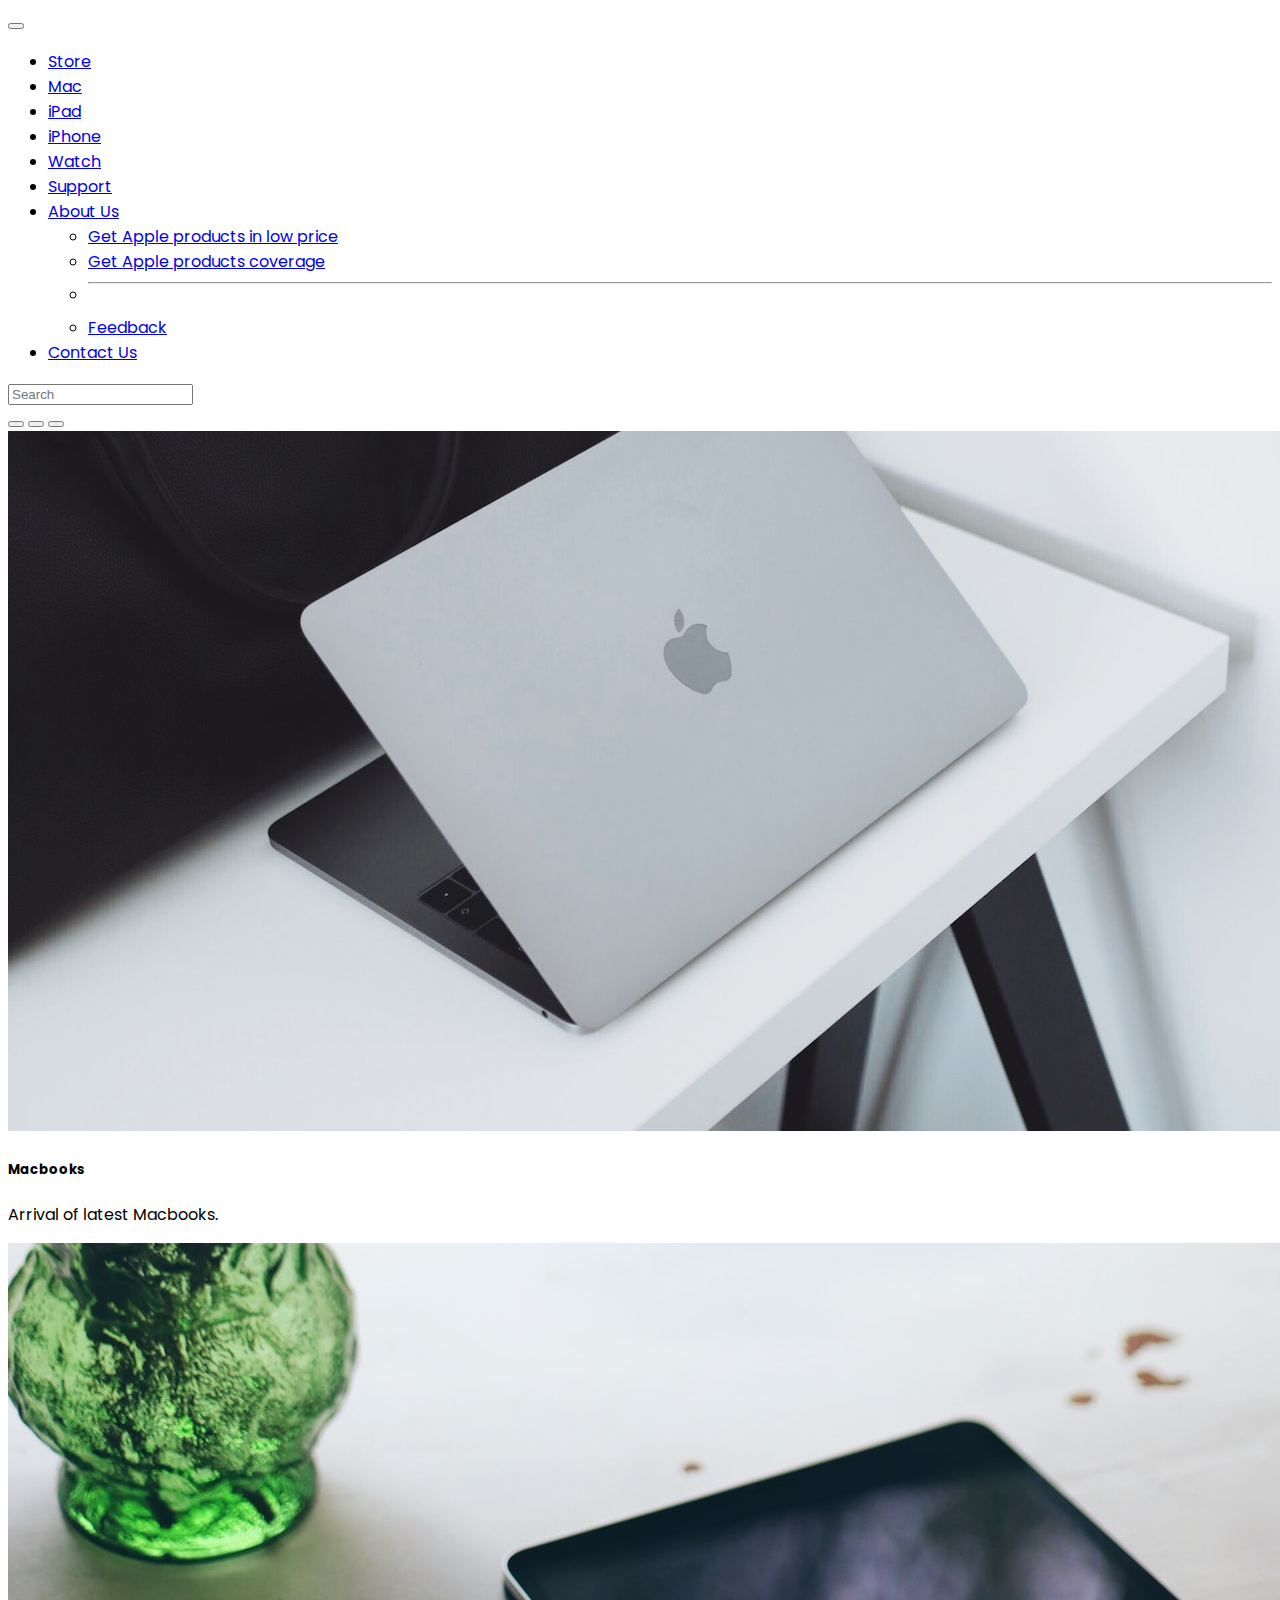
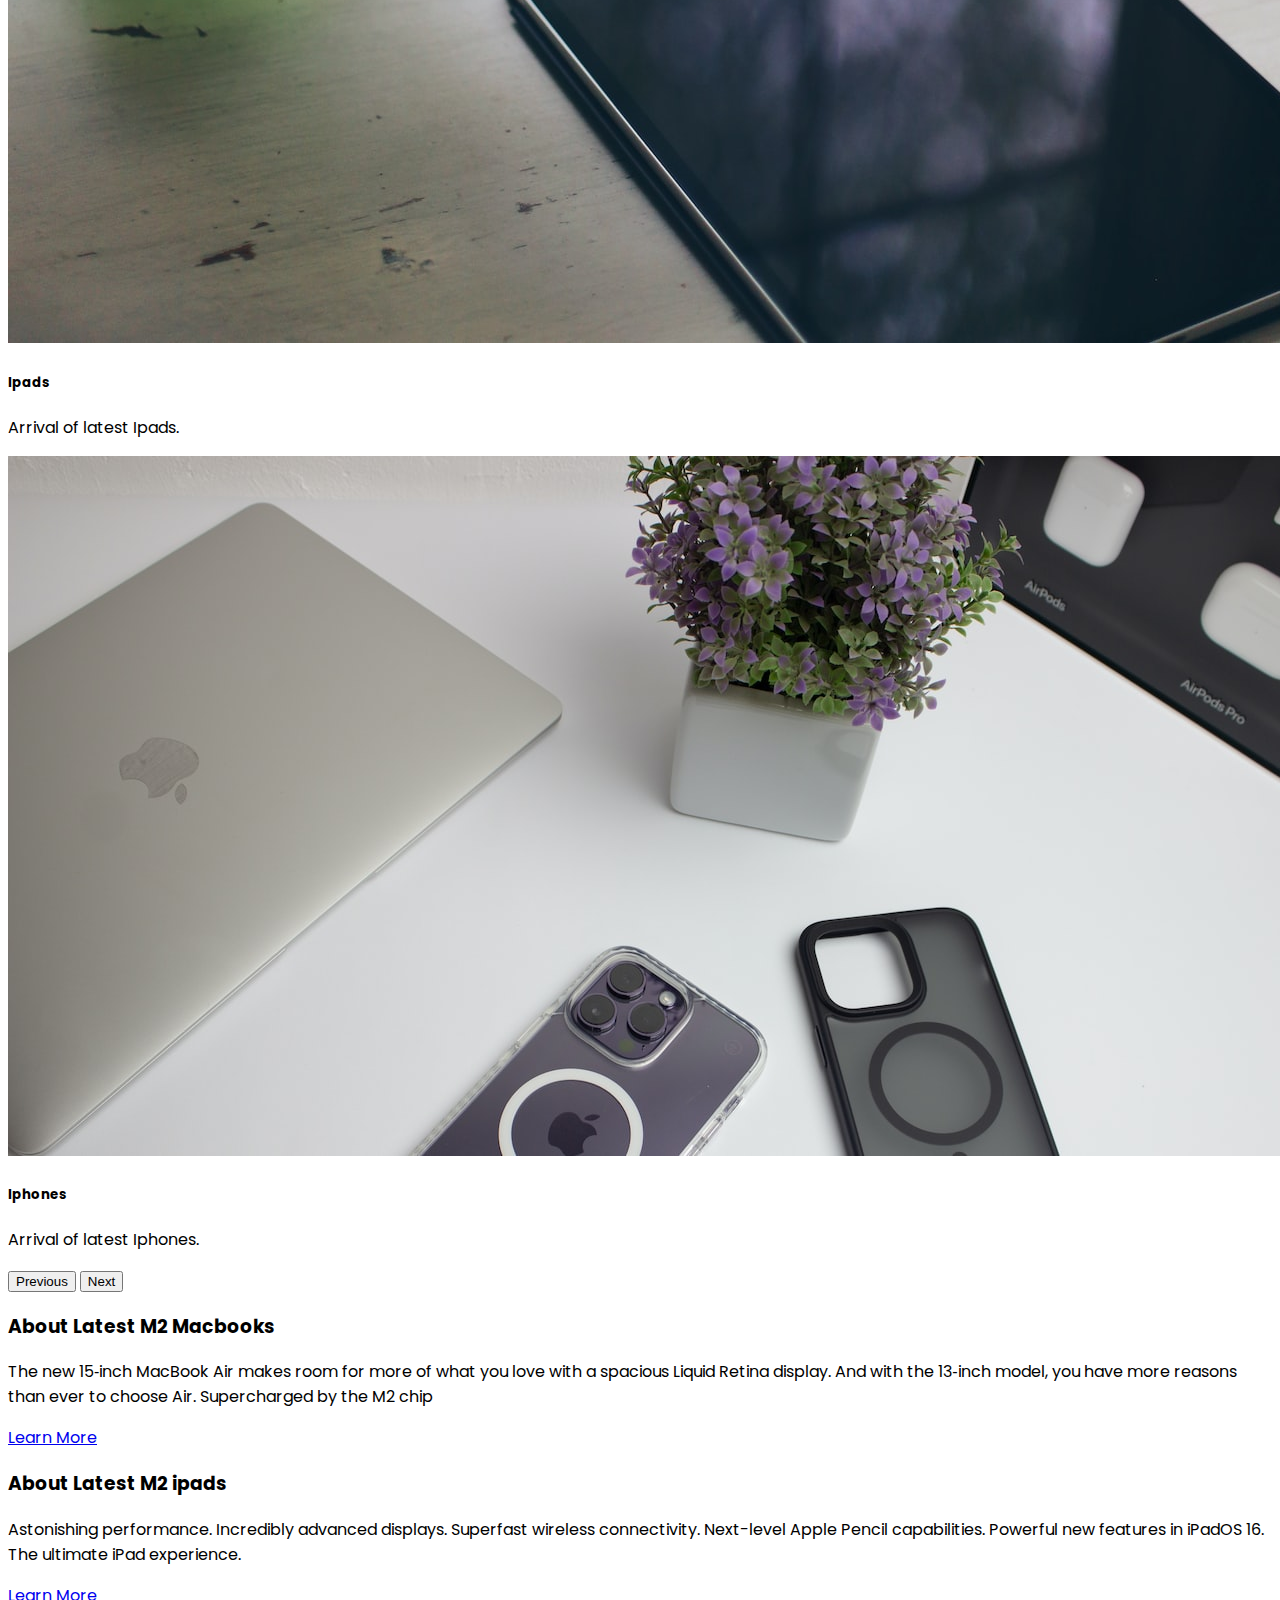
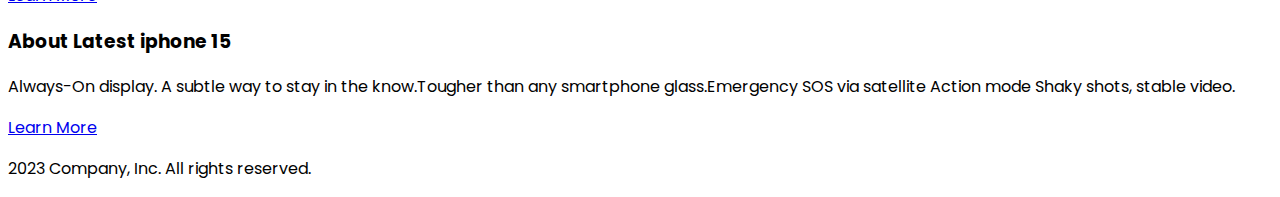
<file: Apple Web Clone/index.html>
<!DOCTYPE html>
<html lang="en">

<head>
  <meta charset="utf-8" />
  <meta name="viewport" content="width=device-width, initial-scale=1" />
  <title>Apple</title>
  <!-- cdn link bootstrap -->
  <link href="https://cdn.jsdelivr.net/npm/bootstrap@5.3.1/dist/css/bootstrap.min.css" rel="stylesheet"
    integrity="sha384-4bw+/aepP/YC94hEpVNVgiZdgIC5+VKNBQNGCHeKRQN+PtmoHDEXuppvnDJzQIu9" crossorigin="anonymous" />
  <link rel="stylesheet" href="./style.css" />
  <!-- font awesome cdn link -->
  <link rel="stylesheet" href="https://cdnjs.cloudflare.com/ajax/libs/font-awesome/6.4.2/css/all.min.css"
    integrity="sha512-z3gLpd7yknf1YoNbCzqRKc4qyor8gaKU1qmn+CShxbuBusANI9QpRohGBreCFkKxLhei6S9CQXFEbbKuqLg0DA=="
    crossorigin="anonymous" referrerpolicy="no-referrer" />
</head>

<body>
  <nav class="navbar navbar-expand-lg  navbar-dark bg-dark">
    <div class="container">
      <a class="navbar-brand" href="#"><i class="fa-brands fa-apple"></i></a>
      <button class="navbar-toggler" type="button" data-bs-toggle="collapse" data-bs-target="#navbarSupportedContent"
        aria-controls="navbarSupportedContent" aria-expanded="false" aria-label="Toggle navigation">
        <span class="navbar-toggler-icon"></span>
      </button>
      <div class="collapse navbar-collapse" id="navbarSupportedContent">
        <ul class="navbar-nav me-auto mb-2 mb-lg-0">
          <li class="nav-item">
            <a class="nav-link active" aria-current="page" href="#">Store</a>
          </li>
          <li class="nav-item">
            <a class="nav-link" aria-current="page" href="mac.html">Mac</a>
          </li>
          <li class="nav-item">
            <a class="nav-link" aria-current="page" href="ipad.html">iPad</a>
          </li>
          <li class="nav-item">
            <a class="nav-link" aria-current="page" href="iphone.html">iPhone</a>
          </li>
          <li class="nav-item">
            <a class="nav-link" aria-current="page" href="#">Watch</a>
          </li>
          <li class="nav-item">
            <a class="nav-link" aria-current="page" href="#">Support</a>
          </li>

          <li class="nav-item dropdown">
            <a class="nav-link dropdown-toggle" href="#" role="button" data-bs-toggle="dropdown" aria-expanded="false">
              About Us
            </a>
            <ul class="dropdown-menu">
              <li>
                <a class="dropdown-item" href="#">Get Apple products in low price</a>
              </li>
              <li>
                <a class="dropdown-item" href="#">Get Apple products coverage</a>
              </li>
              <li>
                <hr class="dropdown-divider" />
              </li>
              <li><a class="dropdown-item" href="#">Feedback</a></li>
            </ul>
          </li>
          <li class="nav-item">
            <a class="nav-link" href="contact.html">Contact Us</a>
          </li>
        </ul>
      </div>
      <form class="d-flex" role="search">
        <input class="form-control me-2" type="search" placeholder="Search" aria-label="Search" />
      </form>
    </div>
  </nav>

  <!-- main content -->

  <div id="carouselExampleCaptions" class="carousel slide" >
    <div class="carousel-indicators">
      <button type="button" data-bs-target="#carouselExampleCaptions" data-bs-slide-to="0" class="active"
        aria-current="true" aria-label="Slide 1"></button>
      <button type="button" data-bs-target="#carouselExampleCaptions" data-bs-slide-to="1"
        aria-label="Slide 2"></button>
      <button type="button" data-bs-target="#carouselExampleCaptions" data-bs-slide-to="2"
        aria-label="Slide 3"></button>
    </div>
    <div class="carousel-inner">
      <div class="carousel-item active">
        <img src="./img/macbook.jpg" class="d-block w-100" alt="..." />
        <div class="carousel-caption d-none d-md-block">
          <h5>Macbooks</h5>
          <p>Arrival of latest Macbooks.</p>
        </div>
      </div>
      <div class="carousel-item">
        <img src="./img/ipad.jpg" class="d-block w-100" alt="..." />
        <div class="carousel-caption d-none d-md-block">
          <h5>Ipads</h5>
          <p>Arrival of latest Ipads.</p>
        </div>
      </div>
      <div class="carousel-item">
        <img src="./img/iphone.jpg" class="d-block w-100" alt="..." />
        <div class="carousel-caption d-none d-md-block">
          <h5>Iphones</h5>
          <p>Arrival of latest Iphones.</p>
        </div>
      </div>
    </div>

    <button class="carousel-control-prev" type="button" data-bs-target="#carouselExampleCaptions" data-bs-slide="prev">
      <span class="carousel-control-prev-icon" aria-hidden="true"></span>
      <span class="visually-hidden">Previous</span>
    </button>
    <button class="carousel-control-next" type="button" data-bs-target="#carouselExampleCaptions" data-bs-slide="next">
      <span class="carousel-control-next-icon" aria-hidden="true"></span>
      <span class="visually-hidden">Next</span>
    </button>
  </div>
  <div class="container">
    <div class="row g-4 py-5 row-cols-1 row-cols-lg-3">
      <div class="feature col">
        <h3 class="fs-2 text-body-emphasis">About Latest M2 Macbooks</h3>
        <p>
          The new 15‑inch MacBook Air makes room for more of what you love
          with a spacious Liquid Retina display. And with the 13‑inch model,
          you have more reasons than ever to choose Air. Supercharged by the
          M2 chip
        </p>
        <a href="#" class="icon-link"> Learn More </a>
      </div>
      <div class="feature col">
        <h3 class="fs-2 text-body-emphasis">About Latest M2 ipads</h3>
        <p>
          Astonishing performance. Incredibly advanced displays. Superfast
          wireless connectivity. Next-level Apple Pencil capabilities.
          Powerful new features in iPadOS 16. The ultimate iPad experience.
        </p>
        <a href="#" class="icon-link"> Learn More </a>
      </div>
      <div class="feature col">
        <h3 class="fs-2 text-body-emphasis">About Latest iphone 15</h3>
        <p>
          Always-On display. A subtle way to stay in the know.Tougher than any
          smartphone glass.Emergency SOS via satellite Action mode Shaky
          shots, stable video.
        </p>
        <a href="#" class="icon-link"> Learn More </a>
      </div>
    </div>
  </div>

  <div class="d-flex flex-column flex-sm-row justify-content-center py-4 my-4 border-top">
    <p> <i class="fa-brands fa-apple"></i> 2023 Company, Inc. All rights reserved.</p>
  </div>

  <script src="https://cdn.jsdelivr.net/npm/bootstrap@5.3.1/dist/js/bootstrap.bundle.min.js"
    integrity="sha384-HwwvtgBNo3bZJJLYd8oVXjrBZt8cqVSpeBNS5n7C8IVInixGAoxmnlMuBnhbgrkm"
    crossorigin="anonymous"></script>
</body>

</html>
</file>
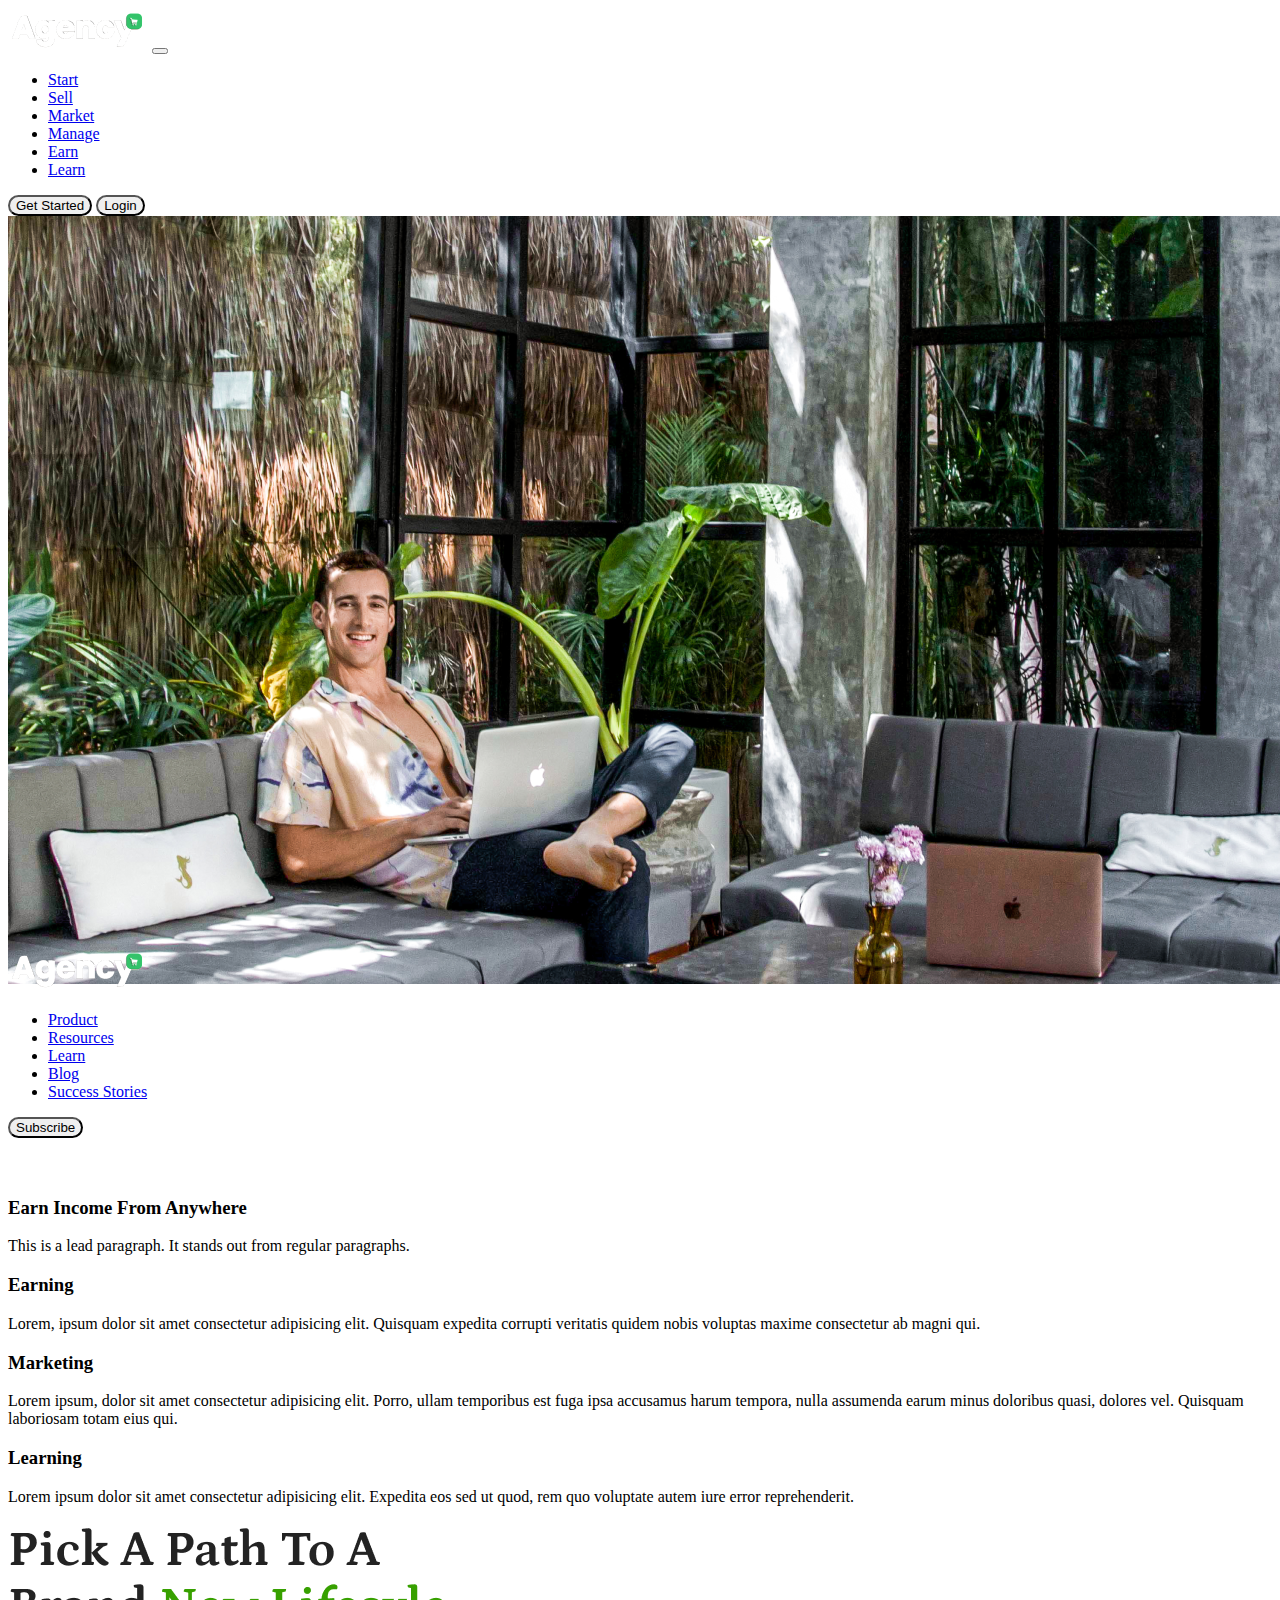
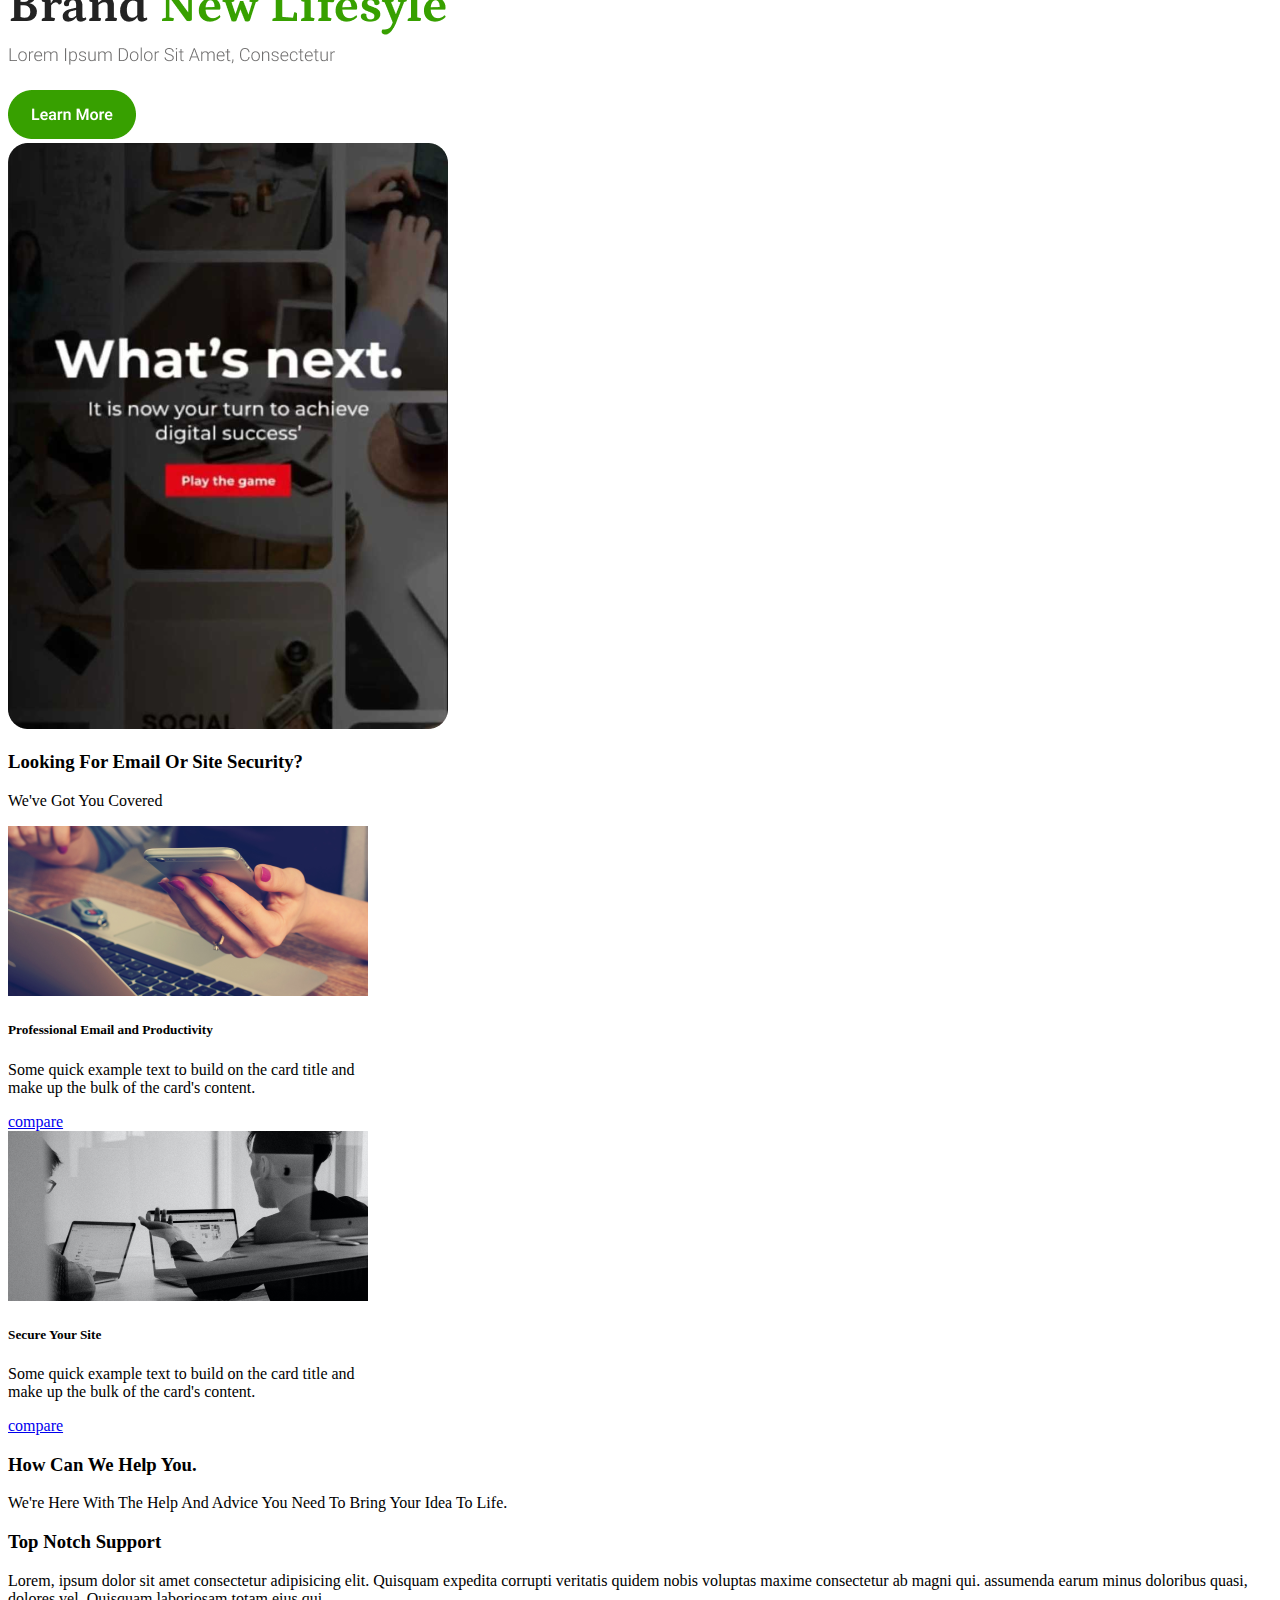
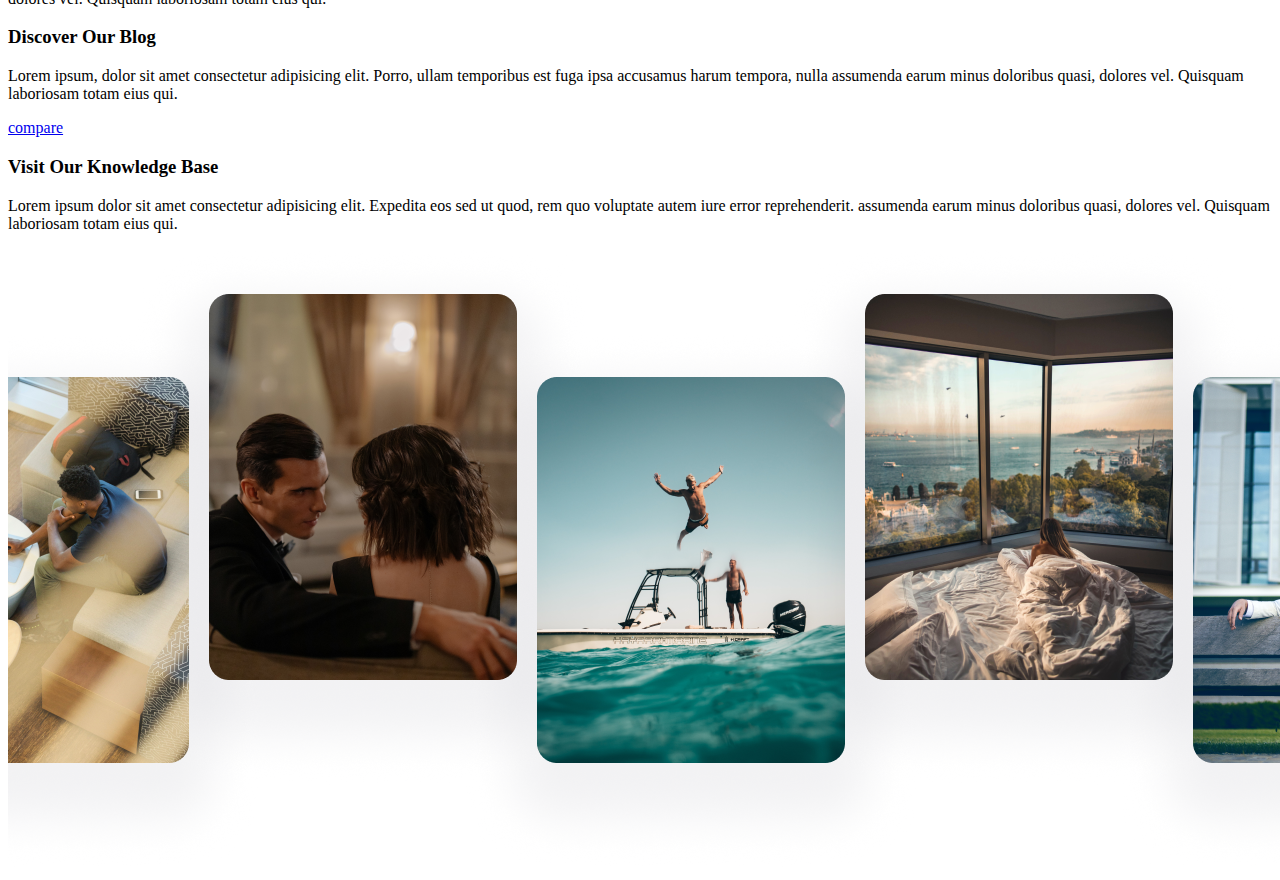
<file: Agency/figma.html>
<!DOCTYPE html>
<html lang="en">

<head>
    <!-- Required meta tags -->
    <meta charset="utf-8" />
    <meta name="viewport" content="width=device-width, initial-scale=1" />

    <!-- Bootstrap CSS -->
    <link href="https://cdn.jsdelivr.net/npm/bootstrap@5.0.2/dist/css/bootstrap.min.css" rel="stylesheet"
        integrity="sha384-EVSTQN3/azprG1Anm3QDgpJLIm9Nao0Yz1ztcQTwFspd3yD65VohhpuuCOmLASjC" crossorigin="anonymous" />

    <title>Agency Landing Page</title>
</head>

<body>
    <nav class="navbar navbar-expand-md navbar-dark bg-dark">
        <div class="container-fluid">
            <a class="navbar-brand" href="#"><img class="img-fluid" src="./images/logo.jpg" alt="" /></a>
            <button class="navbar-toggler" type="button" data-bs-toggle="collapse"
                data-bs-target="#navbarSupportedContent" aria-controls="navbarSupportedContent" aria-expanded="false"
                aria-label="Toggle navigation">
                <span class="navbar-toggler-icon"></span>
            </button>
            <div class="collapse navbar-collapse" id="navbarSupportedContent">
                <ul class="navbar-nav ms-auto mb-2 mb-lg-0">
                    <li class="nav-item">
                        <a class="nav-link active" aria-current="page" href="#">Start</a>
                    </li>
                    <li class="nav-item">
                        <a class="nav-link" href="#">Sell</a>
                    </li>
                    <li class="nav-item">
                        <a class="nav-link" href="#">Market</a>
                    </li>
                    <li class="nav-item">
                        <a class="nav-link" href="#">Manage</a>
                    </li>
                    <li class="nav-item">
                        <a class="nav-link" href="#">Earn</a>
                    </li>
                    <li class="nav-item">
                        <a class="nav-link" href="#">Learn</a>
                    </li>
                </ul>
                <div class="ms-auto">
                    <button type="button" class="btn btn-success" style="border-radius: 20px">
                        Get Started
                    </button>
                    <button type="button" class="btn btn-outline-success me-3 mx-2 " style="border-radius: 13px">
                        Login
                    </button>
                </div>
            </div>
        </div>
    </nav>
    <div>
        <img class="img-fluid" src="./images/bg-img.jpg" alt="" />
    </div>

    <div class="container">
        <nav class="navbar navbar-expand-lg navbar-dark bg-dark d-none d-lg-block "
            style="position: relative; bottom: 40px">
            <div class="container-fluid">
                <a class="navbar-brand" href="#"><img class="img-fluid" src="./images/logo.jpg" alt="" /></a>

                <div class="collapse navbar-collapse" id="navbarSupportedContent">
                    <ul class="navbar-nav ms-auto mb-2 mb-lg-0 text-dark">
                        <li class="nav-item">
                            <a class="nav-link active" aria-current="page" href="#">Product</a>
                        </li>
                        <li class="nav-item">
                            <a class="nav-link" href="#">Resources</a>
                        </li>
                        <li class="nav-item">
                            <a class="nav-link" href="#">Learn</a>
                        </li>
                        <li class="nav-item">
                            <a class="nav-link" href="#">Blog</a>
                        </li>
                        <li class="nav-item">
                            <a class="nav-link" href="#">Success Stories</a>
                        </li>
                    </ul>
                    <div class="ms-auto">
                        <button class="btn btn-success" type="submit" style="border-radius: 23px">
                            Subscribe
                        </button>
                    </div>
                </div>
            </div>
        </nav>
    </div>

    <h3 class="d-flex justify-content-center mt-5">
        Earn Income From Anywhere
    </h3>
    <p class="lead d-flex justify-content-center">
        This is a lead paragraph. It stands out from regular paragraphs.
    </p>

    <div class="container mt-5">
        <div class="row">
            <div class="col-md-4">
                <div class="card mb-4" style="border: none">
                    <div class="card-body">
                        <h3 class="card-title text-center">Earning</h3>
                        <p class="card-text text-muted">
                            Lorem, ipsum dolor sit amet consectetur adipisicing elit.
                            Quisquam expedita corrupti veritatis quidem nobis voluptas
                            maxime consectetur ab magni qui.
                        </p>
                    </div>
                </div>
            </div>
            <div class="col-md-4">
                <div class="card shadow-lg p-3 mb-5 bg-body rounded" style="border: none">
                    <div class="card-body">
                        <h3 class="card-title text-center">Marketing</h3>
                        <p class="card-text text-muted">
                            Lorem ipsum, dolor sit amet consectetur adipisicing elit. Porro,
                            ullam temporibus est fuga ipsa accusamus harum tempora, nulla
                            assumenda earum minus doloribus quasi, dolores vel. Quisquam
                            laboriosam totam eius qui.
                        </p>
                    </div>
                </div>
            </div>
            <div class="col-md-4 mb-5">
                <div class="card" style="border: none">
                    <div class="card-body">
                        <h3 class="card-title text-center">Learning</h3>
                        <p class="card-text text-muted">
                            Lorem ipsum dolor sit amet consectetur adipisicing elit.
                            Expedita eos sed ut quod, rem quo voluptate autem iure error
                            reprehenderit.
                        </p>
                    </div>
                </div>
            </div>
        </div>
        <div class="row ">
            <div class="col-md-6 my-auto mb-5">
                <img class="img-fluid" src="./images/Frame 14.png" alt="" />
            </div>
            <div class="col-md-6">
                <img class="img-fluid" src="./images/IMG-20220820-WA0032 1.png" alt="" />
            </div>
        </div>
    </div>
    <div class="text-center">
        <h3 class="mt-5">Looking For Email Or Site Security?</h3>
        <p class="lead">We've Got You Covered</p>
    </div>
    <div class="container mt-5 ">
        <div class="row">
            <div class="col-md-6  mb-5">
                <div class="card" style="width: 23rem">
                    <img src="./images/firmbee-com-SpVHcbuKi6E-unsplash 1.png" class="card-img-top img-fluid" alt="..." />
                    <div class="card-body">
                        <h5 class="card-title">Professional Email and Productivity</h5>
                        <p class="card-text lead">
                            Some quick example text to build on the card title and make up
                            the bulk of the card's content.
                        </p>
                        <a href="#" class="btn btn-success" style="border-radius: 23px">compare</a>
                    </div>
                </div>
            </div>
            <div class="col-md-6">
                <div class="card" style="width: 23rem">
                    <img src="./images/charlesdeluvio-Lks7vei-eAg-unsplash 1.png" class="card-img-top img-fluid" alt="..." />
                    <div class="card-body">
                        <h5 class="card-title">Secure Your Site</h5>
                        <p class="card-text">
                            Some quick example text to build on the card title and make up
                            the bulk of the card's content.
                        </p>
                        <a href="#" class="btn btn-success" style="border-radius: 23px">compare</a>
                    </div>
                </div>
            </div>
        </div>
    </div>



    <div class="container">
        <div class=" text-center my-5">
            <h3>How Can We Help You.</h3>
            <p class="lead">
                We're Here With The Help And Advice You Need To Bring Your Idea To Life.
            </p>
            <div class="row mt-5">
                <div class="col-md-4">
                    <div class="card shadow-sm p-3 mb-5 bg-body rounded" style="border: none">
                        <div class="card-body">
                            <h3 class="card-title text-center">Top Notch Support</h3>
                            <p class="card-text text-muted">
                                Lorem, ipsum dolor sit amet consectetur adipisicing elit.
                                Quisquam expedita corrupti veritatis quidem nobis voluptas
                                maxime consectetur ab magni qui.
                                assumenda earum minus doloribus quasi, dolores vel. Quisquam
                                laboriosam totam eius qui.
                            </p>
                        </div>
                    </div>
                </div>
                <div class="col-md-4">
                    <div class="card shadow-lg p-3 mb-5 bg-body rounded" style="border: none">
                        <div class="card-body">
                            <h3 class="card-title text-center">Discover Our Blog</h3>
                            <p class="card-text text-muted">
                                Lorem ipsum, dolor sit amet consectetur adipisicing elit. Porro,
                                ullam temporibus est fuga ipsa accusamus harum tempora, nulla
                                assumenda earum minus doloribus quasi, dolores vel. Quisquam
                                laboriosam totam eius qui.
                            </p>
                            <a href="#" class="btn btn-outline-success" style="border-radius: 23px">compare</a>
                        </div>
                    </div>
                </div>
                <div class="col-md-4 ">
                    <div class="card shadow-sm p-3 mb-5 bg-body rounded" style="border: none">
                        <div class="card-body">
                            <h3 class="card-title text-center">Visit Our Knowledge Base</h3>
                            <p class="card-text text-muted">
                                Lorem ipsum dolor sit amet consectetur adipisicing elit.
                                Expedita eos sed ut quod, rem quo voluptate autem iure error
                                reprehenderit.
                                assumenda earum minus doloribus quasi, dolores vel. Quisquam
                                laboriosam totam eius qui.
                            </p>
                        </div>
                    </div>
                </div>
            </div>


        </div>

    </div>
    <div>
        <img class="img-fluid" src="./images/Frame 23.png" alt="">
    </div>

    <!-- Option 1: Bootstrap Bundle with Popper -->
    <script src="https://cdn.jsdelivr.net/npm/bootstrap@5.0.2/dist/js/bootstrap.bundle.min.js"
        integrity="sha384-MrcW6ZMFYlzcLA8Nl+NtUVF0sA7MsXsP1UyJoMp4YLEuNSfAP+JcXn/tWtIaxVXM"
        crossorigin="anonymous"></script>
</body>

</html>
</file>
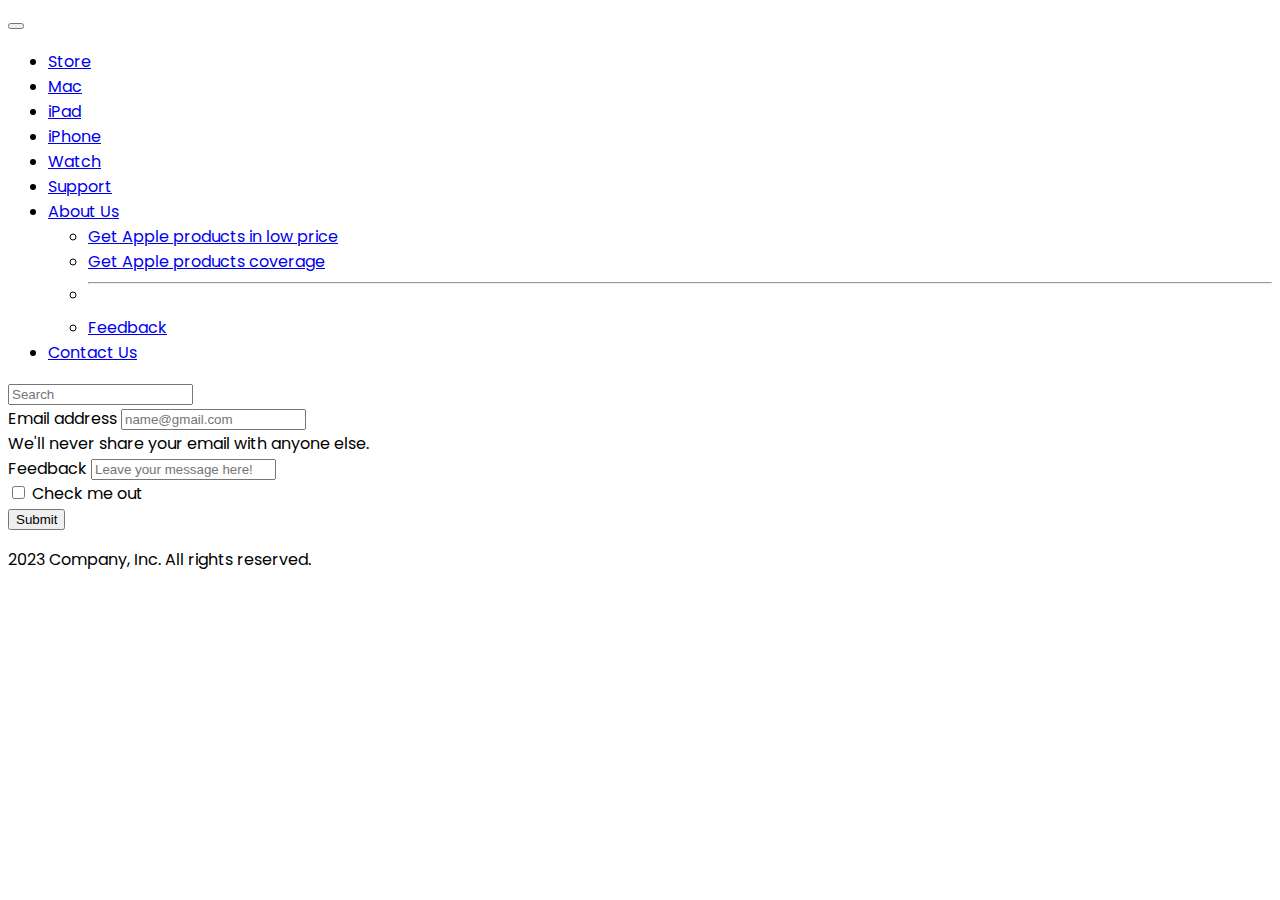
<file: Apple Web Clone/contact.html>
<!DOCTYPE html>
<html lang="en">

<head>
  <meta charset="utf-8" />
  <meta name="viewport" content="width=device-width, initial-scale=1" />
  <title>Apple</title>
  <!-- cdn link bootstrap -->
  <link href="https://cdn.jsdelivr.net/npm/bootstrap@5.3.1/dist/css/bootstrap.min.css" rel="stylesheet"
    integrity="sha384-4bw+/aepP/YC94hEpVNVgiZdgIC5+VKNBQNGCHeKRQN+PtmoHDEXuppvnDJzQIu9" crossorigin="anonymous" />
  <link rel="stylesheet" href="./style.css" />
  <!-- font awesome cdn link -->
  <link rel="stylesheet" href="https://cdnjs.cloudflare.com/ajax/libs/font-awesome/6.4.2/css/all.min.css"
    integrity="sha512-z3gLpd7yknf1YoNbCzqRKc4qyor8gaKU1qmn+CShxbuBusANI9QpRohGBreCFkKxLhei6S9CQXFEbbKuqLg0DA=="
    crossorigin="anonymous" referrerpolicy="no-referrer" />
</head>

<body>
  <nav class="navbar navbar-expand-lg bg-body-tertiary">
    <div class="container">
      <a class="navbar-brand" href="#"><i class="fa-brands fa-apple"></i></a>
      <button class="navbar-toggler" type="button" data-bs-toggle="collapse" data-bs-target="#navbarSupportedContent"
        aria-controls="navbarSupportedContent" aria-expanded="false" aria-label="Toggle navigation">
        <span class="navbar-toggler-icon"></span>
      </button>
      <div class="collapse navbar-collapse" id="navbarSupportedContent">
        <ul class="navbar-nav me-auto mb-2 mb-lg-0">
          <li class="nav-item">
            <a class="nav-link" aria-current="page" href="#">Store</a>
          </li>
          <li class="nav-item">
            <a class="nav-link" aria-current="page" href="mac.html">Mac</a>
          </li>
          <li class="nav-item">
            <a class="nav-link" aria-current="page" href="ipad.html">iPad</a>
          </li>
          <li class="nav-item">
            <a class="nav-link" aria-current="page" href="iphone.html">iPhone</a>
          </li>
          <li class="nav-item">
            <a class="nav-link" aria-current="page" href="#">Watch</a>
          </li>
          <li class="nav-item">
            <a class="nav-link" aria-current="page" href="#">Support</a>
          </li>

          <li class="nav-item dropdown">
            <a class="nav-link dropdown-toggle" href="#" role="button" data-bs-toggle="dropdown" aria-expanded="false">
              About Us
            </a>
            <ul class="dropdown-menu">
              <li>
                <a class="dropdown-item" href="#">Get Apple products in low price</a>
              </li>
              <li>
                <a class="dropdown-item" href="#">Get Apple products coverage</a>
              </li>
              <li>
                <hr class="dropdown-divider" />
              </li>
              <li><a class="dropdown-item" href="#">Feedback</a></li>
            </ul>
          </li>
          <li class="nav-item">
            <a class="nav-link active" href="contact.html">Contact Us</a>
          </li>
        </ul>
      </div>
      <form class="d-flex" role="search">
        <input class="form-control me-2" type="search" placeholder="Search" aria-label="Search" />
      </form>
    </div>
  </nav>

  <!-- main content -->
  

  <form>
    <div class="container mt-5">
    <div class="mb-3">
      <label for="exampleInputEmail1" class="form-label">Email address</label>
      <input type="email" class="form-control" id="exampleInputEmail1" placeholder="name@gmail.com" aria-describedby="emailHelp">
      <div id="emailHelp" class="form-text">We'll never share your email with anyone else.</div>
    </div>
    <div class="mb-3">
      <label for="feedback" class="form-label">Feedback</label>
      <input type="text" class="form-control" id="feedback" placeholder="Leave your message here!">
    </div>
    <div class="mb-3 form-check">
      <input type="checkbox" class="form-check-input" id="exampleCheck1">
      <label class="form-check-label" for="exampleCheck1">Check me out</label>
    </div>
    <button type="submit" class="btn btn-primary">Submit</button>
</div>
  </form>

  

  <div class="d-flex flex-column flex-sm-row justify-content-center py-4 my-4 border-top">
    <p> <i class="fa-brands fa-apple"></i> 2023 Company, Inc. All rights reserved.</p>
  </div>

  <script src="https://cdn.jsdelivr.net/npm/bootstrap@5.3.1/dist/js/bootstrap.bundle.min.js"
    integrity="sha384-HwwvtgBNo3bZJJLYd8oVXjrBZt8cqVSpeBNS5n7C8IVInixGAoxmnlMuBnhbgrkm"
    crossorigin="anonymous"></script>
</body>

</html>
</file>
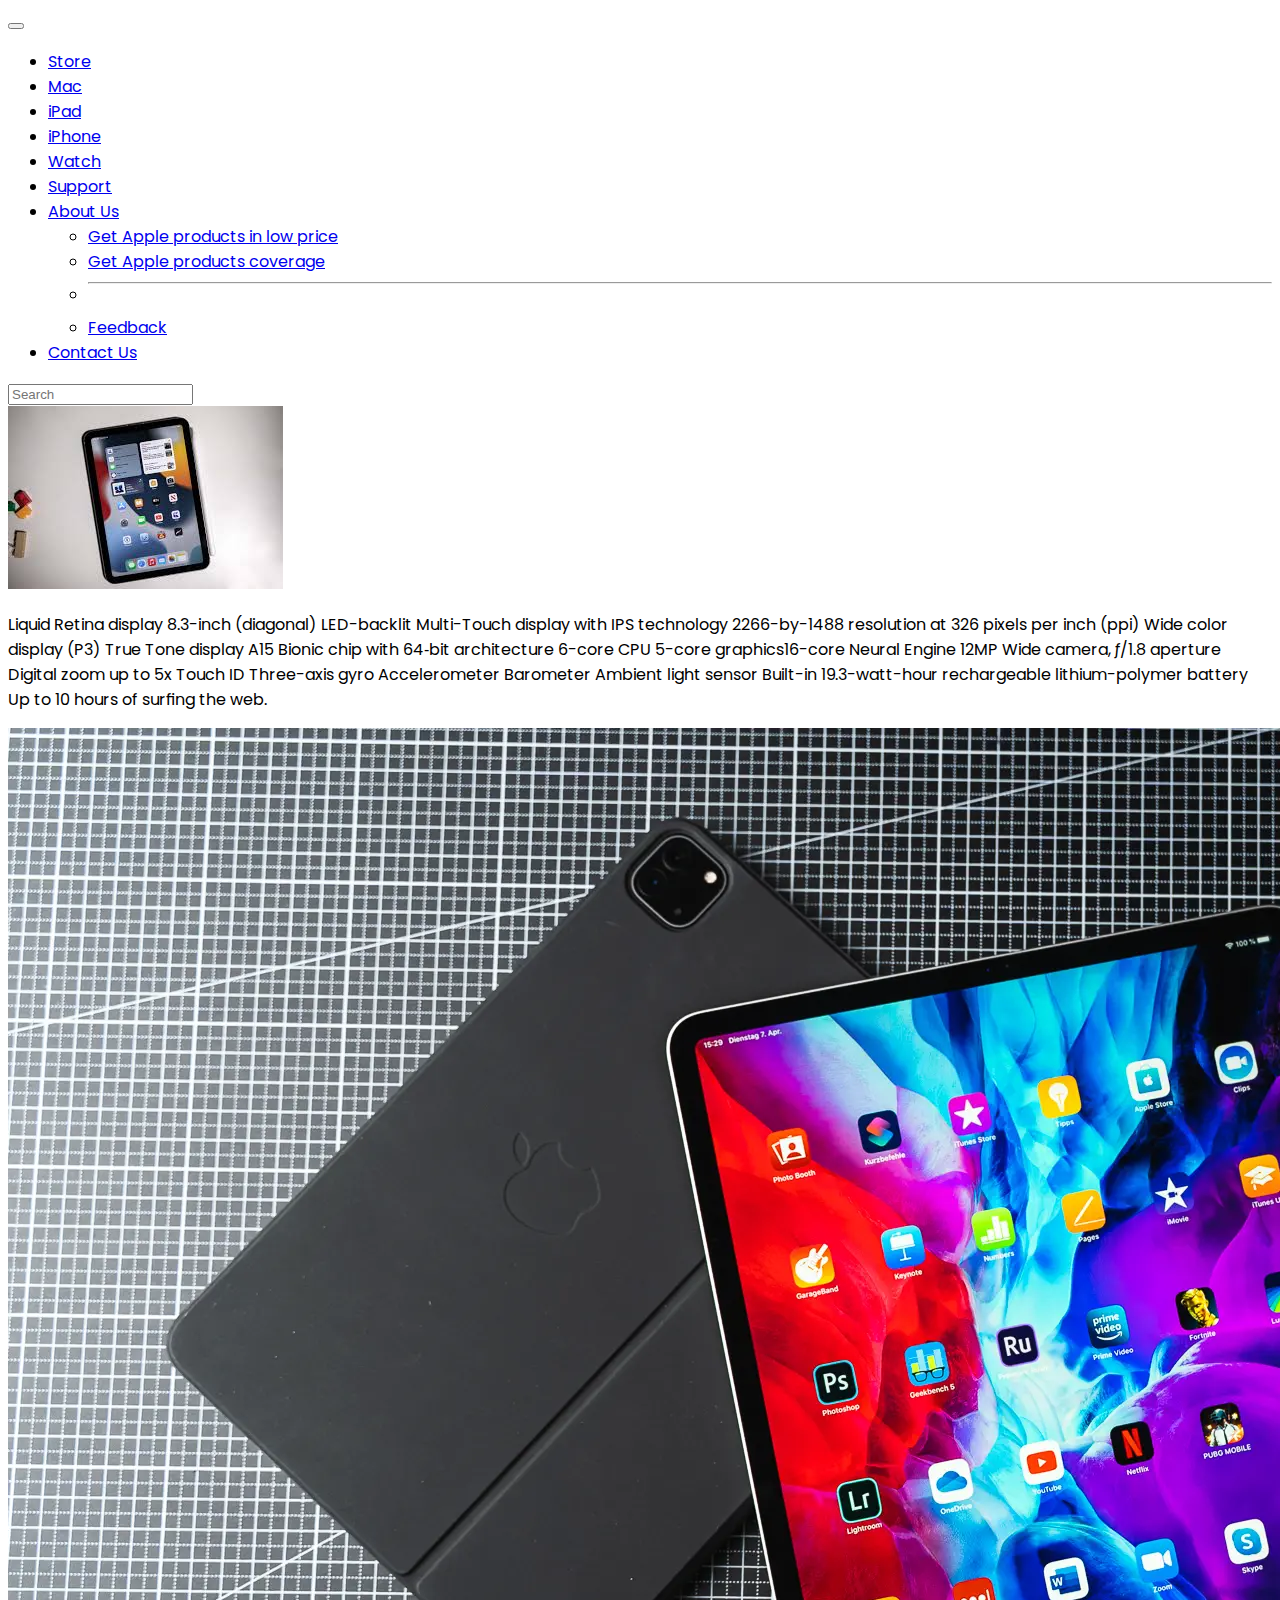
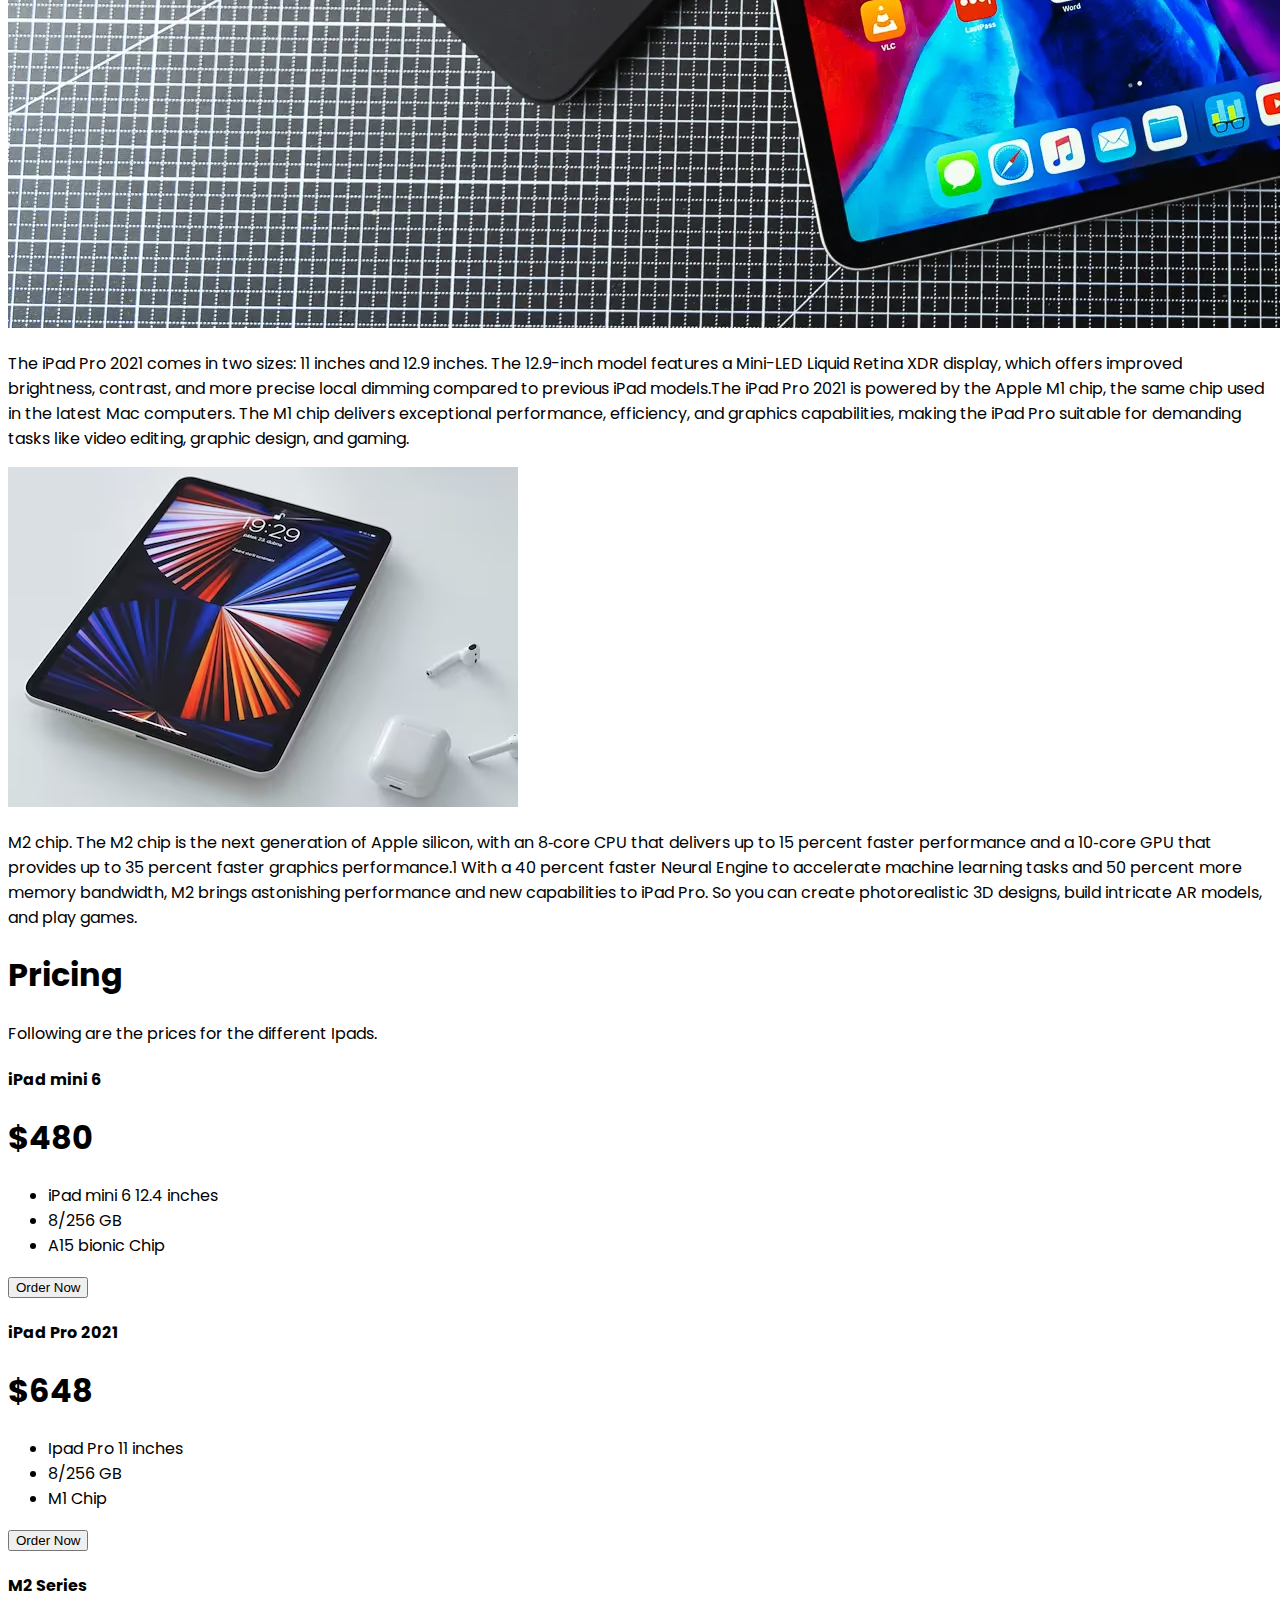
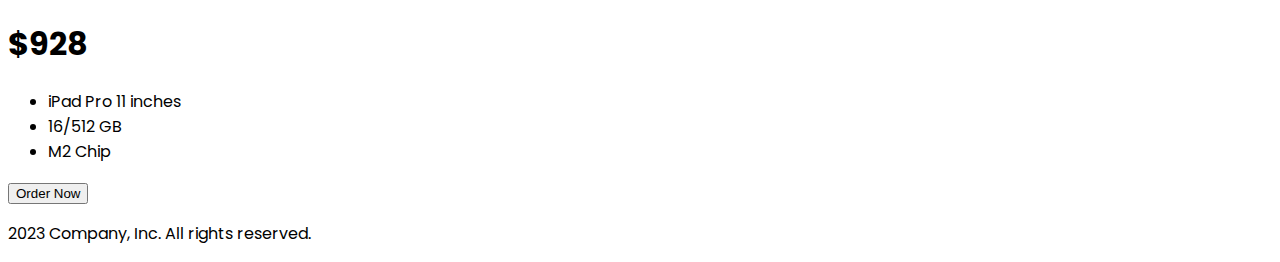
<file: Apple Web Clone/ipad.html>
<!DOCTYPE html>
<html lang="en">

<head>
    <meta charset="utf-8" />
    <meta name="viewport" content="width=device-width, initial-scale=1" />
    <title>Apple</title>
    <!-- cdn link bootstrap -->
    <link href="https://cdn.jsdelivr.net/npm/bootstrap@5.3.1/dist/css/bootstrap.min.css" rel="stylesheet"
        integrity="sha384-4bw+/aepP/YC94hEpVNVgiZdgIC5+VKNBQNGCHeKRQN+PtmoHDEXuppvnDJzQIu9" crossorigin="anonymous" />
    <link rel="stylesheet" href="./style.css" />
    <!-- font awesome cdn link -->
    <link rel="stylesheet" href="https://cdnjs.cloudflare.com/ajax/libs/font-awesome/6.4.2/css/all.min.css"
        integrity="sha512-z3gLpd7yknf1YoNbCzqRKc4qyor8gaKU1qmn+CShxbuBusANI9QpRohGBreCFkKxLhei6S9CQXFEbbKuqLg0DA=="
        crossorigin="anonymous" referrerpolicy="no-referrer" />
</head>

<body>


    <nav class="navbar navbar-expand-lg bg-body-tertiary">
        <div class="container">
            <a class="navbar-brand" href="#"><i class="fa-brands fa-apple"></i></a>
            <button class="navbar-toggler" type="button" data-bs-toggle="collapse"
                data-bs-target="#navbarSupportedContent" aria-controls="navbarSupportedContent" aria-expanded="false"
                aria-label="Toggle navigation">
                <span class="navbar-toggler-icon"></span>
            </button>
            <div class="collapse navbar-collapse" id="navbarSupportedContent">
                <ul class="navbar-nav me-auto mb-2 mb-lg-0">
                    <li class="nav-item">
                        <a class="nav-link" aria-current="page" href="index.html">Store</a>
                    </li>
                    <li class="nav-item">
                        <a class="nav-link" aria-current="page" href="mac.html">Mac</a>
                    </li>
                    <li class="nav-item">
                        <a class="nav-link active" aria-current="page" href="ipad.html">iPad</a>
                    </li>
                    <li class="nav-item">
                        <a class="nav-link" aria-current="page" href="iphone.html">iPhone</a>
                    </li>
                    <li class="nav-item">
                        <a class="nav-link" aria-current="page" href="#">Watch</a>
                    </li>
                    <li class="nav-item">
                        <a class="nav-link" aria-current="page" href="#">Support</a>
                    </li>

                    <li class="nav-item dropdown">
                        <a class="nav-link dropdown-toggle" href="#" role="button" data-bs-toggle="dropdown"
                            aria-expanded="false">
                            About Us
                        </a>
                        <ul class="dropdown-menu">
                            <li>
                                <a class="dropdown-item" href="#">Get Apple products in low price</a>
                            </li>
                            <li>
                                <a class="dropdown-item" href="#">Get Apple products coverage</a>
                            </li>
                            <li>
                                <hr class="dropdown-divider" />
                            </li>
                            <li><a class="dropdown-item" href="#">Feedback</a></li>
                        </ul>
                    </li>
                    <li class="nav-item">
                        <a class="nav-link" href="contact.html">Contact Us</a>
                    </li>
                </ul>
            </div>
            <form class="d-flex" role="search">
                <input class="form-control me-2" type="search" placeholder="Search" aria-label="Search" />
            </form>
        </div>
    </nav>

    <div class="container">
        <div class="row row-cols-1 row-cols-sm-2 row-cols-md-3 g-3 mt-5">
            <div class="col">
                <div class="card shadow-sm">
                    <img class="bd-placeholder-img card-img-top" src="./img/4.jpg " alt="">
                    <div class="card-body">
                        <p class="card-text">
                            Liquid Retina display
                            8.3-inch (diagonal) LED-backlit Multi-Touch display with IPS technology 2266-by-1488
                            resolution at 326 pixels per inch (ppi) Wide color display (P3) True Tone display
                            A15 Bionic chip with 64‑bit architecture 6-core CPU 5-core graphics16-core Neural Engine
                            12MP Wide camera, ƒ/1.8 aperture Digital zoom up to 5x
                            Touch ID Three-axis gyro Accelerometer Barometer Ambient light sensor
                            Built-in 19.3-watt-hour rechargeable lithium-polymer battery
                            Up to 10 hours of surﬁng the web.
                        </p>
                    </div>
                </div>
            </div>
            <div class="col">
                <div class="card shadow-sm">
                    <img class="bd-placeholder-img card-img-top" src="./img/5.jpg " alt="">
                    <div class="card-body">
                        <p class="card-text">
                            The iPad Pro 2021 comes in two sizes: 11 inches and 12.9 inches.
                            The 12.9-inch model features a Mini-LED Liquid Retina XDR display, which offers improved
                            brightness, contrast, and more precise local dimming compared to previous iPad models.The
                            iPad Pro 2021 is powered by the Apple M1 chip, the same chip used in the latest Mac
                            computers.
                            The M1 chip delivers exceptional performance, efficiency, and graphics capabilities, making
                            the iPad Pro suitable for demanding tasks like video editing, graphic design, and gaming.
                        </p>
                    </div>
                </div>
            </div>
            <div class="col">
                <div class="card shadow-sm">
                    <img class="bd-placeholder-img card-img-top" src="./img/6.jpg " alt="">
                    <div class="card-body">
                        <p class="card-text">
                            M2 chip. The M2 chip is the next generation of Apple silicon, with an 8‑core CPU that
                            delivers up to 15 percent faster performance and a 10‑core GPU that provides up to 35
                            percent faster graphics performance.1 With a 40 percent faster Neural Engine to accelerate
                            machine learning tasks and 50 percent more memory bandwidth, M2 brings astonishing
                            performance and new capabilities to iPad Pro. So you can create photorealistic 3D designs,
                            build intricate AR models, and play games.
                        </p>
                    </div>
                </div>
            </div>
        </div>
    </div>

    <div class="container my-5">
        <div class="pricing-header p-3 pb-md-4 mx-auto text-center">
            <h1 class="display-4 fw-normal text-body-emphasis">Pricing</h1>
            <p class="fs-5 text-body-secondary">
                Following are the prices for the different Ipads.
            </p>
        </div>
        <div class="row row-cols-1 row-cols-md-3 mb-3 text-center">
            <div class="col">
                <div class="card mb-4 rounded-3 shadow-sm">
                    <div class="card-header py-3">
                        <h4 class="my-0 fw-normal">iPad mini 6</h4>
                    </div>
                    <div class="card-body">
                        <h1 class="card-title pricing-card-title">$480</h1>
                        <ul class="list-unstyled mt-3 mb-4">
                            <li>iPad mini 6 12.4 inches</li>
                            <li>8/256 GB</li>
                            <li>A15 bionic Chip</li>
                        </ul>
                        <button type="button" class="w-100 btn btn-lg btn-outline-primary">
                            Order Now
                        </button>
                    </div>
                </div>
            </div>
            <div class="col">
                <div class="card mb-4 rounded-3 shadow-sm">
                    <div class="card-header py-3">
                        <h4 class="my-0 fw-normal">iPad Pro 2021</h4>
                    </div>
                    <div class="card-body">
                        <h1 class="card-title pricing-card-title">$648</h1>
                        <ul class="list-unstyled mt-3 mb-4">
                            <li>Ipad Pro 11 inches</li>
                            <li>8/256 GB</li>
                            <li>M1 Chip</li>
                        </ul>
                        <button type="button" class="w-100 btn btn-lg btn-primary">
                            Order Now
                        </button>
                    </div>
                </div>
            </div>
            <div class="col">
                <div class="card mb-4 rounded-3 shadow-sm border-primary">
                    <div class="card-header py-3 text-bg-primary border-primary">
                        <h4 class="my-0 fw-normal">M2 Series</h4>
                    </div>
                    <div class="card-body">
                        <h1 class="card-title pricing-card-title">$928</h1>
                        <ul class="list-unstyled mt-3 mb-4">
                            <li>iPad Pro 11 inches</li>
                            <li>16/512 GB</li>
                            <li>M2 Chip</li>
                        </ul>
                        <button type="button" class="w-100 btn btn-lg btn-primary">
                            Order Now
                        </button>
                    </div>
                </div>
            </div>
        </div>
    </div>

    <div class="d-flex flex-column flex-sm-row justify-content-center py-4 my-4 border-top">
        <p> <i class="fa-brands fa-apple"></i> 2023 Company, Inc. All rights reserved.</p>
      </div>


    <script src="https://cdn.jsdelivr.net/npm/bootstrap@5.3.1/dist/js/bootstrap.bundle.min.js"
        integrity="sha384-HwwvtgBNo3bZJJLYd8oVXjrBZt8cqVSpeBNS5n7C8IVInixGAoxmnlMuBnhbgrkm"
        crossorigin="anonymous"></script>
</body>
</file>
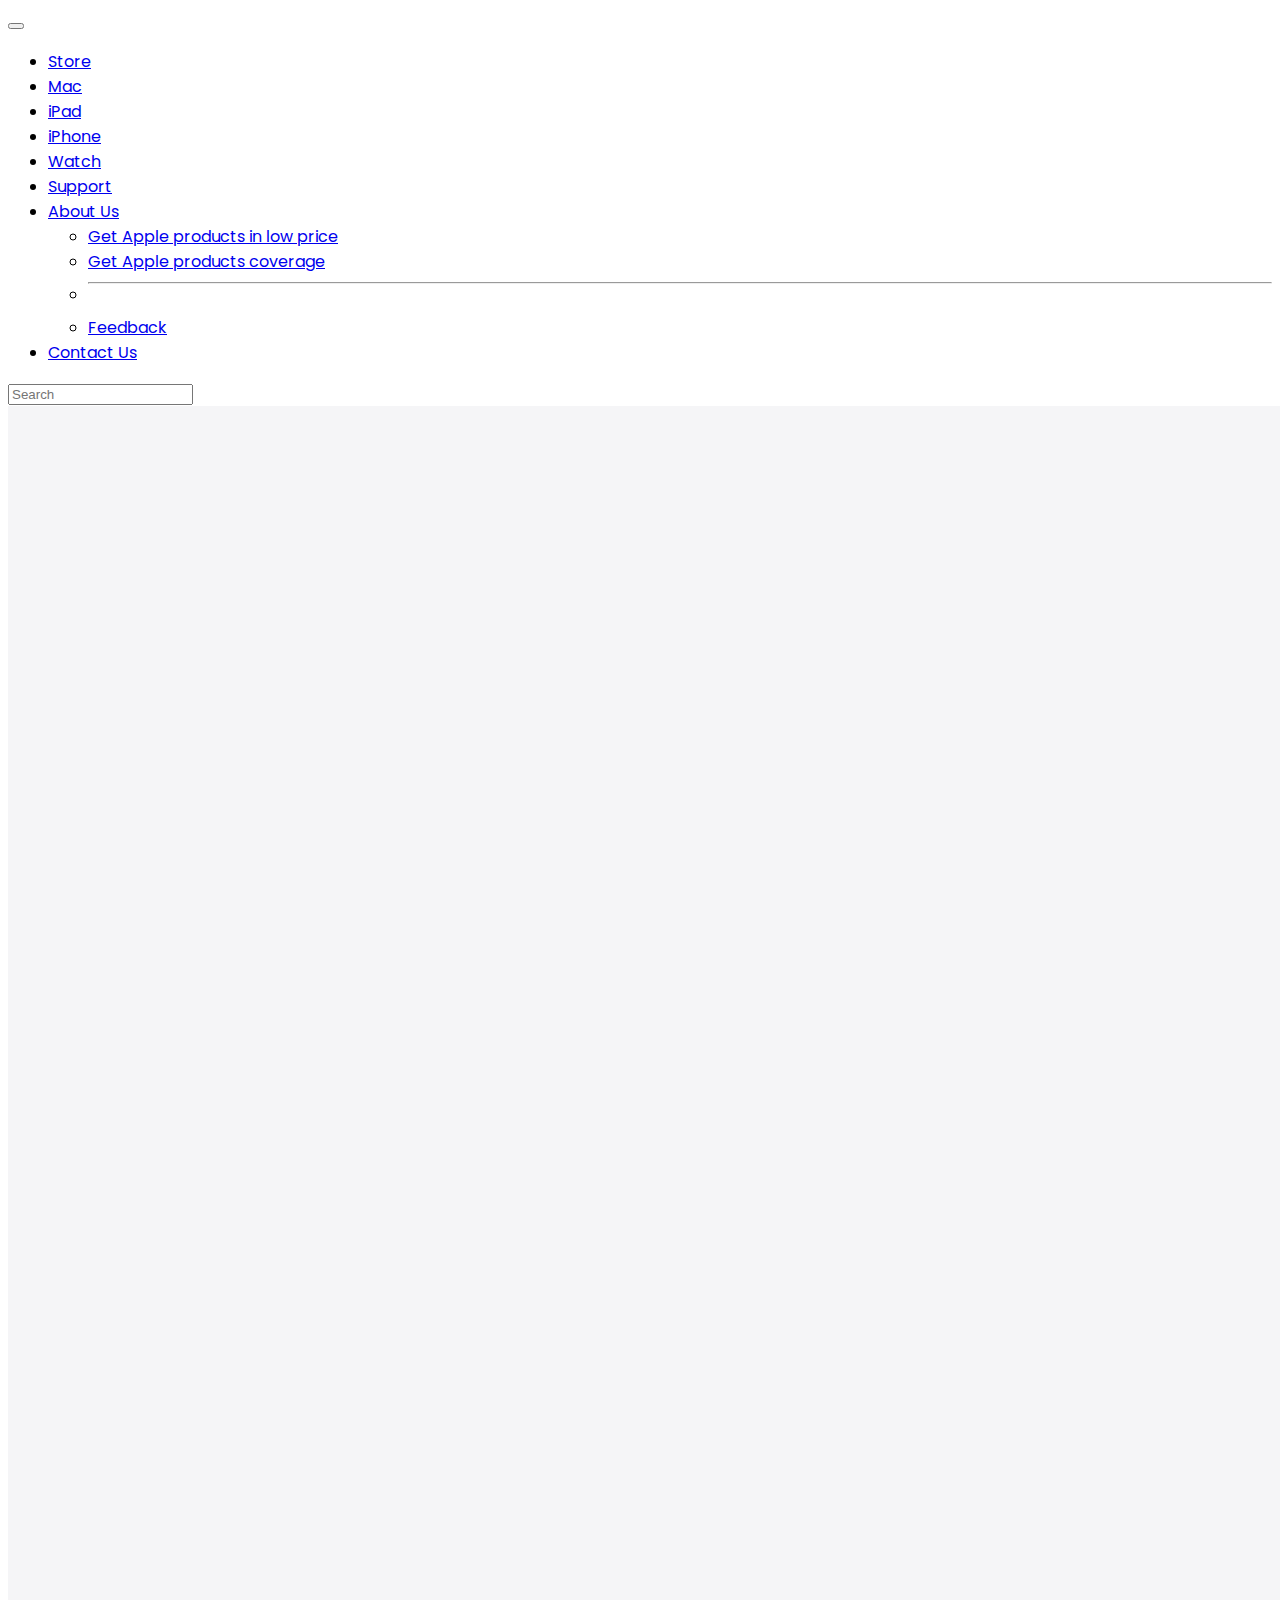
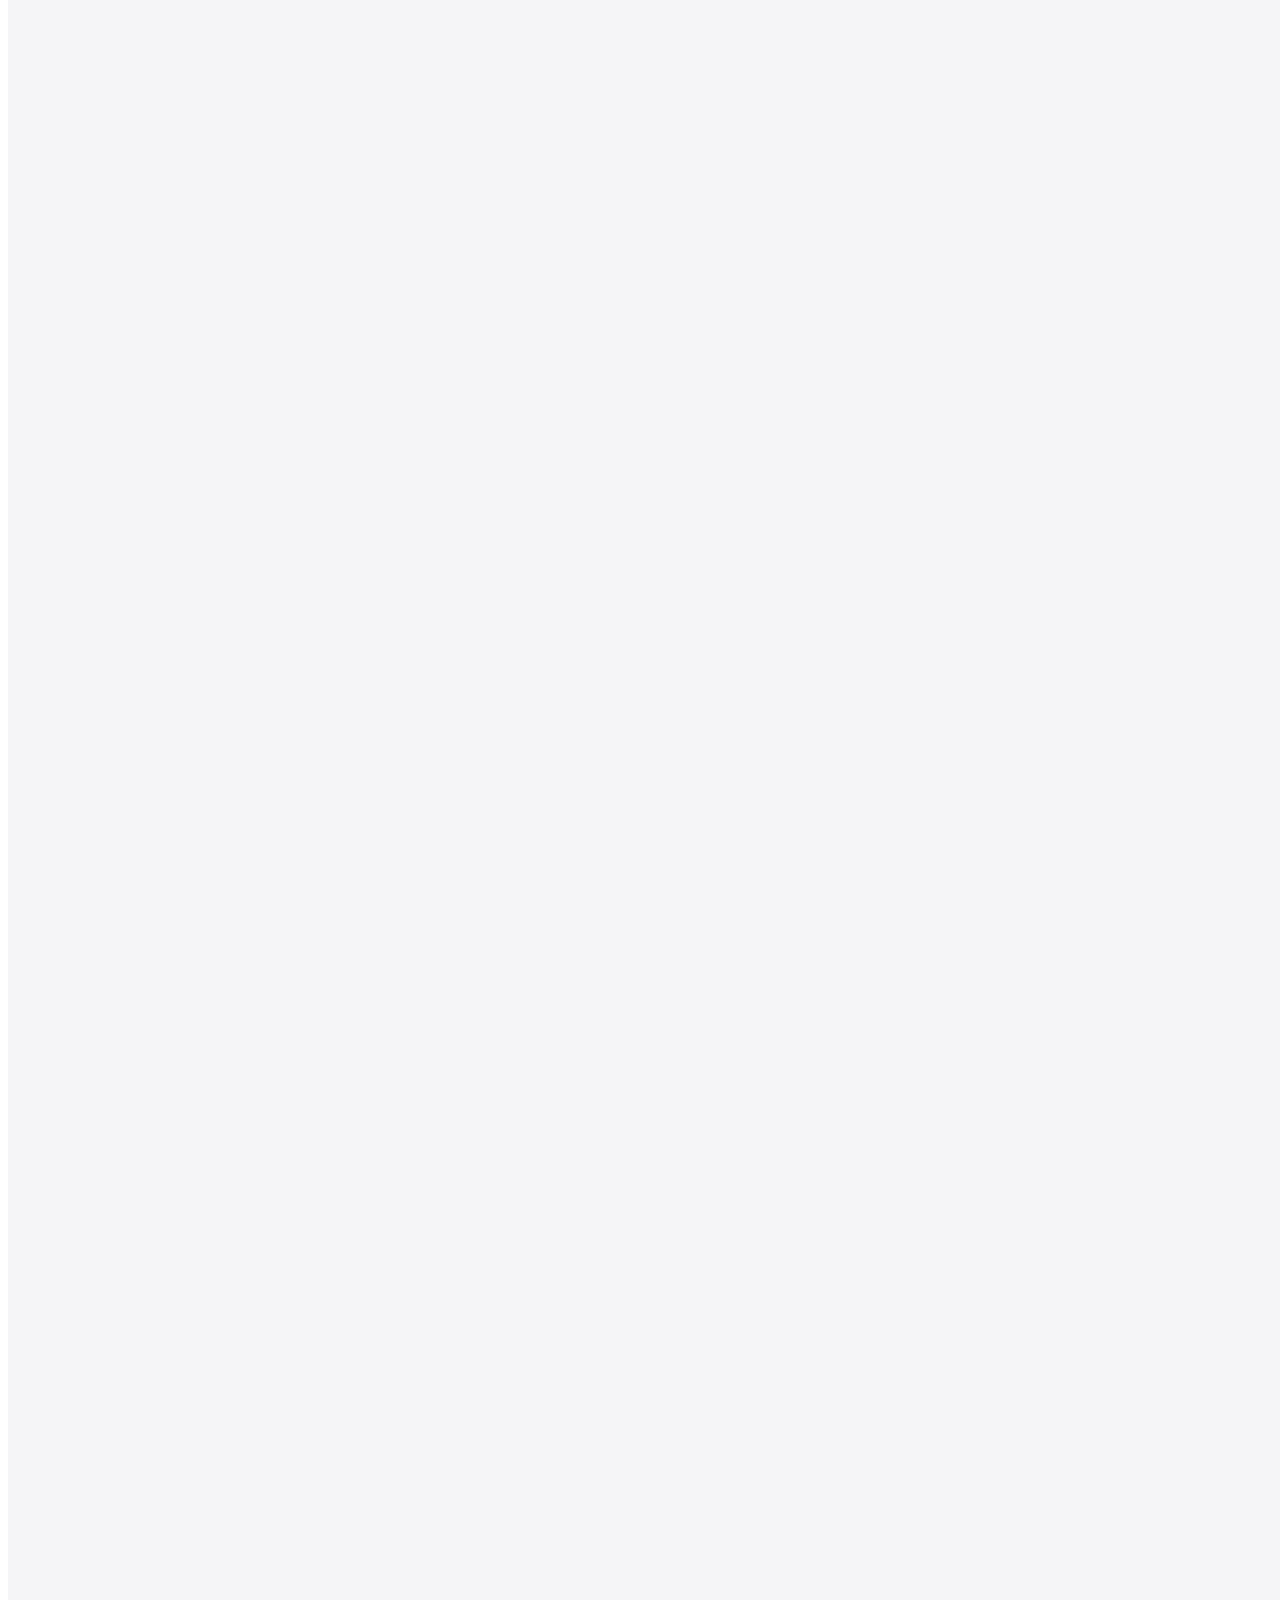
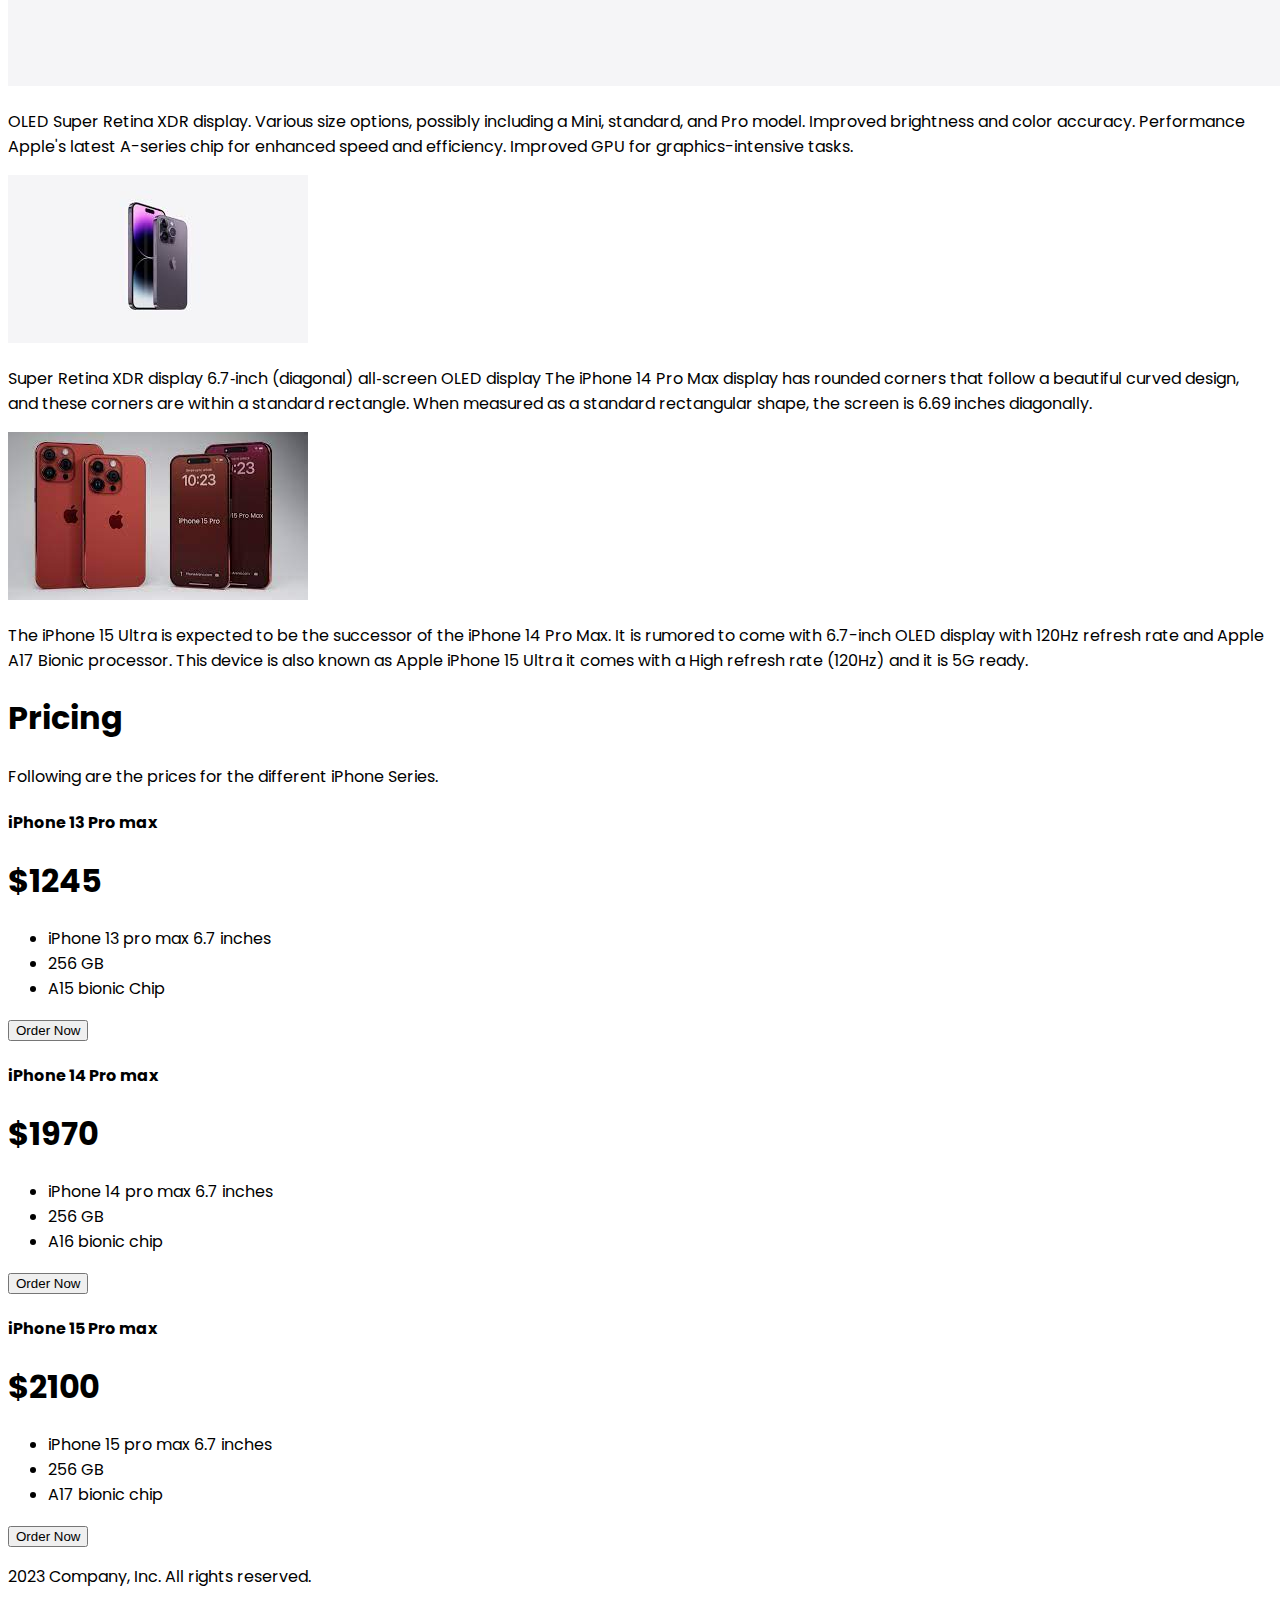
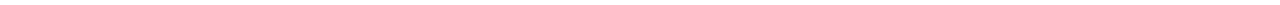
<file: Apple Web Clone/iphone.html>
<!DOCTYPE html>
<html lang="en">
  <head>
    <meta charset="utf-8" />
    <meta name="viewport" content="width=device-width, initial-scale=1" />
    <title>Apple</title>
    <!-- cdn link bootstrap -->
    <link
      href="https://cdn.jsdelivr.net/npm/bootstrap@5.3.1/dist/css/bootstrap.min.css"
      rel="stylesheet"
      integrity="sha384-4bw+/aepP/YC94hEpVNVgiZdgIC5+VKNBQNGCHeKRQN+PtmoHDEXuppvnDJzQIu9"
      crossorigin="anonymous"
    />
    <link rel="stylesheet" href="./style.css" />
    <!-- font awesome cdn link -->
    <link
      rel="stylesheet"
      href="https://cdnjs.cloudflare.com/ajax/libs/font-awesome/6.4.2/css/all.min.css"
      integrity="sha512-z3gLpd7yknf1YoNbCzqRKc4qyor8gaKU1qmn+CShxbuBusANI9QpRohGBreCFkKxLhei6S9CQXFEbbKuqLg0DA=="
      crossorigin="anonymous"
      referrerpolicy="no-referrer"
    />
  </head>

  <body>
    <nav class="navbar navbar-expand-lg bg-body-tertiary">
      <div class="container">
        <a class="navbar-brand" href="#"><i class="fa-brands fa-apple"></i></a>
        <button
          class="navbar-toggler"
          type="button"
          data-bs-toggle="collapse"
          data-bs-target="#navbarSupportedContent"
          aria-controls="navbarSupportedContent"
          aria-expanded="false"
          aria-label="Toggle navigation"
        >
          <span class="navbar-toggler-icon"></span>
        </button>
        <div class="collapse navbar-collapse" id="navbarSupportedContent">
          <ul class="navbar-nav me-auto mb-2 mb-lg-0">
            <li class="nav-item">
              <a class="nav-link" aria-current="page" href="index.html"
                >Store</a
              >
            </li>
            <li class="nav-item">
              <a class="nav-link" aria-current="page" href="mac.html">Mac</a>
            </li>
            <li class="nav-item">
              <a class="nav-link" aria-current="page" href="ipad.html">iPad</a>
            </li>
            <li class="nav-item">
              <a class="nav-link active" aria-current="page" href="iphone.html"
                >iPhone</a
              >
            </li>
            <li class="nav-item">
              <a class="nav-link" aria-current="page" href="#">Watch</a>
            </li>
            <li class="nav-item">
              <a class="nav-link" aria-current="page" href="#">Support</a>
            </li>

            <li class="nav-item dropdown">
              <a
                class="nav-link dropdown-toggle"
                href="#"
                role="button"
                data-bs-toggle="dropdown"
                aria-expanded="false"
              >
                About Us
              </a>
              <ul class="dropdown-menu">
                <li>
                  <a class="dropdown-item" href="#"
                    >Get Apple products in low price</a
                  >
                </li>
                <li>
                  <a class="dropdown-item" href="#"
                    >Get Apple products coverage</a
                  >
                </li>
                <li>
                  <hr class="dropdown-divider" />
                </li>
                <li><a class="dropdown-item" href="#">Feedback</a></li>
              </ul>
            </li>
            <li class="nav-item">
              <a class="nav-link" href="contact.html">Contact Us</a>
            </li>
          </ul>
        </div>
        <form class="d-flex" role="search">
          <input
            class="form-control me-2"
            type="search"
            placeholder="Search"
            aria-label="Search"
          />
        </form>
      </div>
    </nav>

    <div class="container">
      <div class="row row-cols-1 row-cols-sm-2 row-cols-md-3 g-3 mt-5">
        <div class="col">
          <div class="card shadow-sm">
            <img
              class="bd-placeholder-img card-img-top"
              src="./img/7.jpg "
              alt=""
            />
            <div class="card-body">
              <p class="card-text">
                OLED Super Retina XDR display. Various size options, possibly
                including a Mini, standard, and Pro model. Improved brightness
                and color accuracy. Performance Apple's latest A-series chip for
                enhanced speed and efficiency. Improved GPU for
                graphics-intensive tasks.
              </p>
            </div>
          </div>
        </div>
        <div class="col">
          <div class="card shadow-sm">
            <img
              class="bd-placeholder-img card-img-top"
              src="./img/8.jpg "
              alt=""
            />
            <div class="card-body">
              <p class="card-text">
                Super Retina XDR display 6.7‑inch (diagonal) all‑screen OLED
                display The iPhone 14 Pro Max display has rounded corners that
                follow a beautiful curved design, and these corners are within a
                standard rectangle. When measured as a standard rectangular
                shape, the screen is 6.69 inches diagonally.
              </p>
            </div>
          </div>
        </div>
        <div class="col">
          <div class="card shadow-sm">
            <img
              class="bd-placeholder-img card-img-top"
              src="./img/9.jpg "
              alt=""
            />
            <div class="card-body">
              <p class="card-text">
                The iPhone 15 Ultra is expected to be the successor of the
                iPhone 14 Pro Max. It is rumored to come with 6.7-inch OLED
                display with 120Hz refresh rate and Apple A17 Bionic processor.
                This device is also known as Apple iPhone 15 Ultra it comes with
                a High refresh rate (120Hz) and it is 5G ready.
              </p>
            </div>
          </div>
        </div>
      </div>
    </div>

    <div class="container my-5">
      <div class="pricing-header p-3 pb-md-4 mx-auto text-center">
        <h1 class="display-4 fw-normal text-body-emphasis">Pricing</h1>
        <p class="fs-5 text-body-secondary">
          Following are the prices for the different iPhone Series.
        </p>
      </div>
      <div class="row row-cols-1 row-cols-md-3 mb-3 text-center">
        <div class="col">
          <div class="card mb-4 rounded-3 shadow-sm">
            <div class="card-header py-3">
              <h4 class="my-0 fw-normal">iPhone 13 Pro max</h4>
            </div>
            <div class="card-body">
              <h1 class="card-title pricing-card-title">$1245</h1>
              <ul class="list-unstyled mt-3 mb-4">
                <li>iPhone 13 pro max 6.7 inches</li>
                <li>256 GB</li>
                <li>A15 bionic Chip</li>
              </ul>
              <button
                type="button"
                class="w-100 btn btn-lg btn-outline-primary"
              >
                Order Now
              </button>
            </div>
          </div>
        </div>
        <div class="col">
          <div class="card mb-4 rounded-3 shadow-sm">
            <div class="card-header py-3">
              <h4 class="my-0 fw-normal">iPhone 14 Pro max</h4>
            </div>
            <div class="card-body">
              <h1 class="card-title pricing-card-title">$1970</h1>
              <ul class="list-unstyled mt-3 mb-4">
                <li>iPhone 14 pro max 6.7 inches</li>
                <li>256 GB</li>
                <li>A16 bionic chip</li>
              </ul>
              <button type="button" class="w-100 btn btn-lg btn-primary">
                Order Now
              </button>
            </div>
          </div>
        </div>
        <div class="col">
          <div class="card mb-4 rounded-3 shadow-sm border-primary">
            <div class="card-header py-3 text-bg-primary border-primary">
              <h4 class="my-0 fw-normal">iPhone 15 Pro max</h4>
            </div>
            <div class="card-body">
              <h1 class="card-title pricing-card-title">$2100</h1>
              <ul class="list-unstyled mt-3 mb-4">
                <li>iPhone 15 pro max 6.7 inches</li>
                <li>256 GB</li>
                <li>A17 bionic chip</li>
              </ul>
              <button type="button" class="w-100 btn btn-lg btn-primary">
                Order Now
              </button>
            </div>
          </div>
        </div>
      </div>
    </div>
    <div class="d-flex flex-column flex-sm-row justify-content-center py-4 my-4 border-top">
        <p> <i class="fa-brands fa-apple"></i> 2023 Company, Inc. All rights reserved.</p>
      </div>

    <script
      src="https://cdn.jsdelivr.net/npm/bootstrap@5.3.1/dist/js/bootstrap.bundle.min.js"
      integrity="sha384-HwwvtgBNo3bZJJLYd8oVXjrBZt8cqVSpeBNS5n7C8IVInixGAoxmnlMuBnhbgrkm"
      crossorigin="anonymous"
    ></script>
  </body>
</html>
</file>
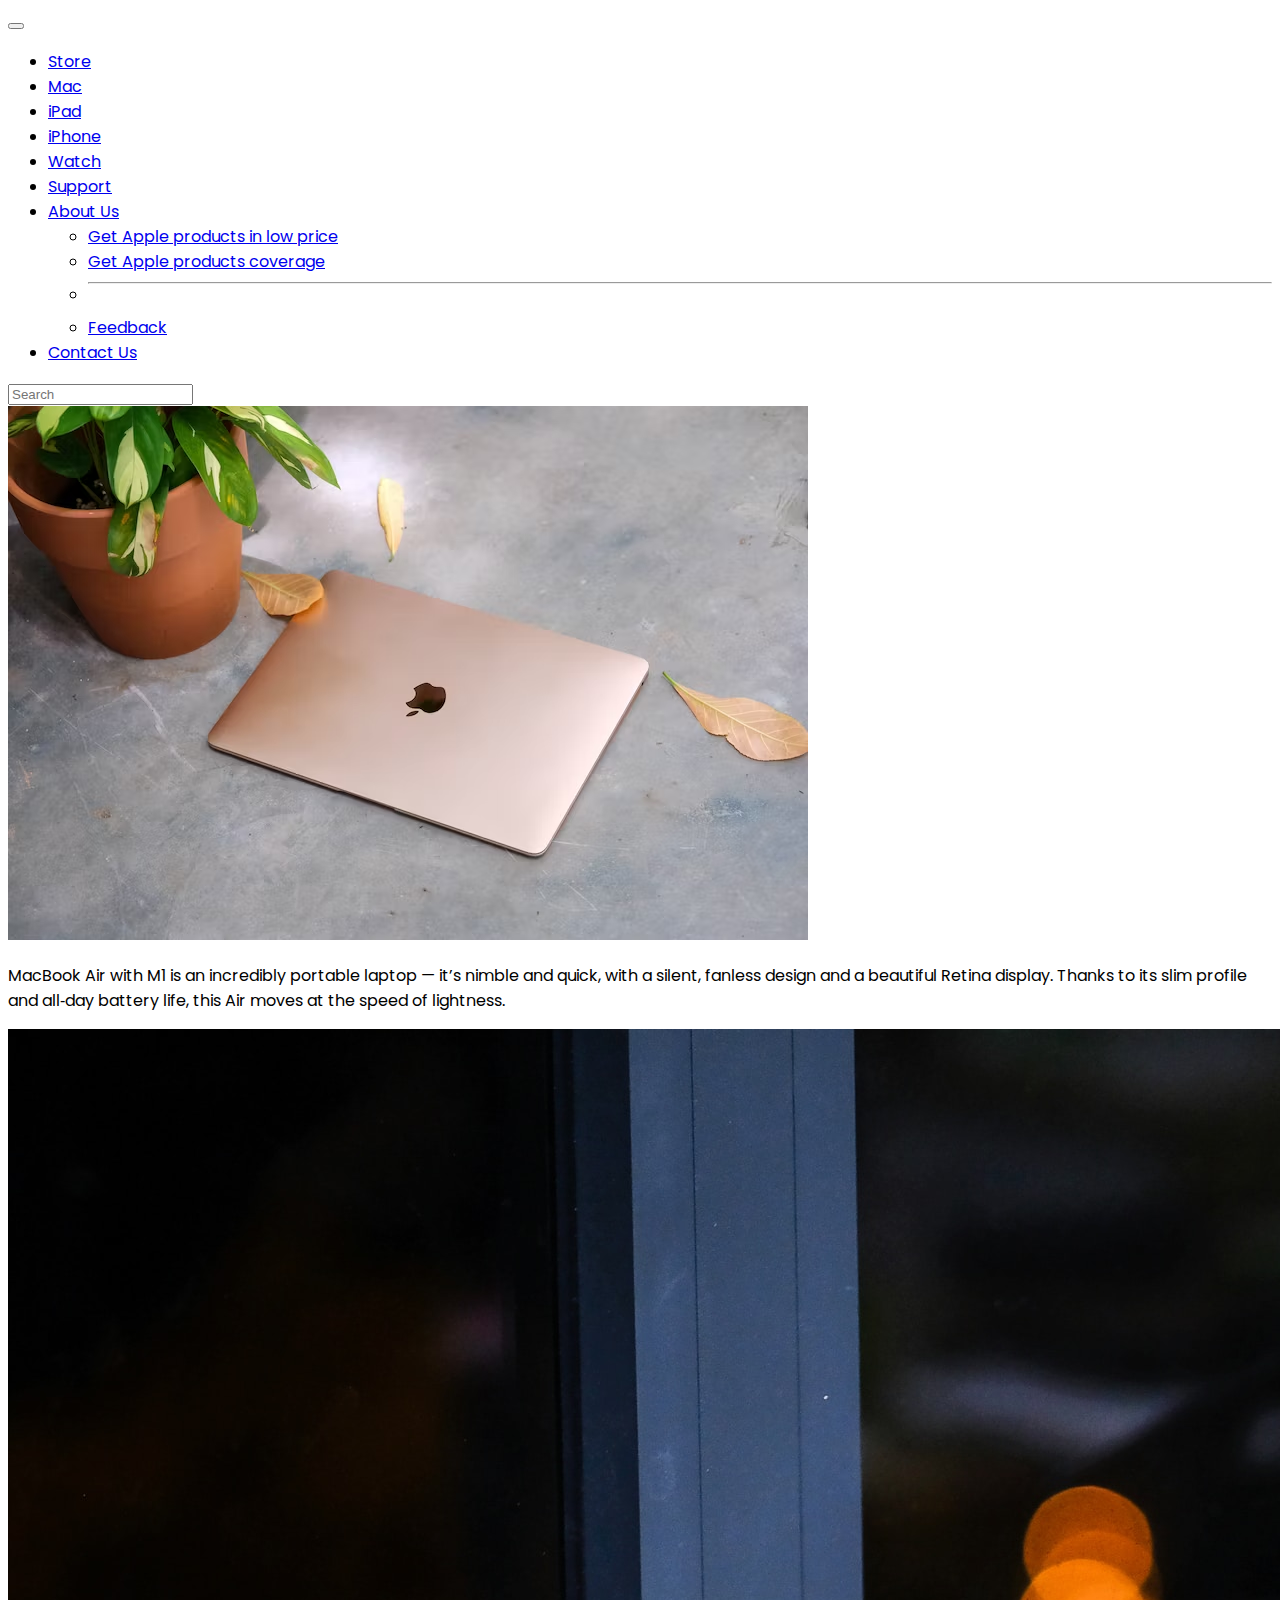
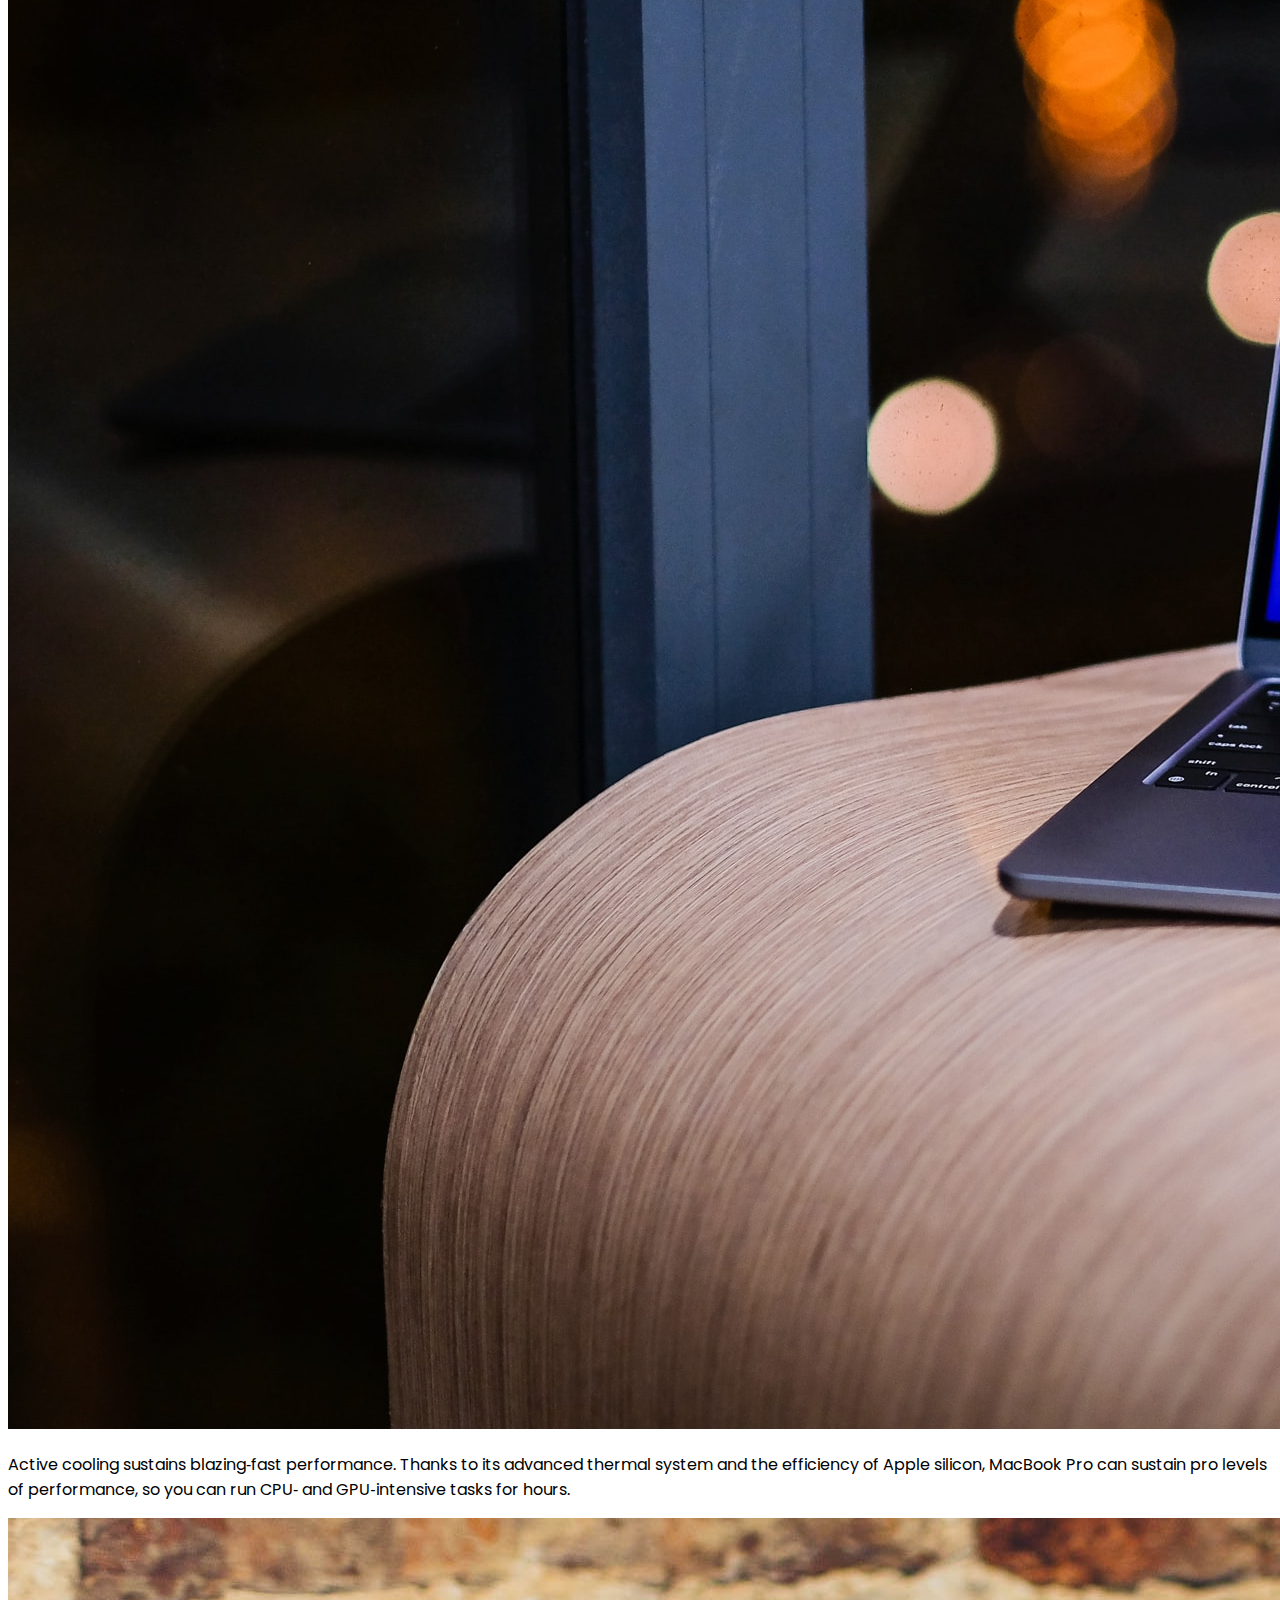
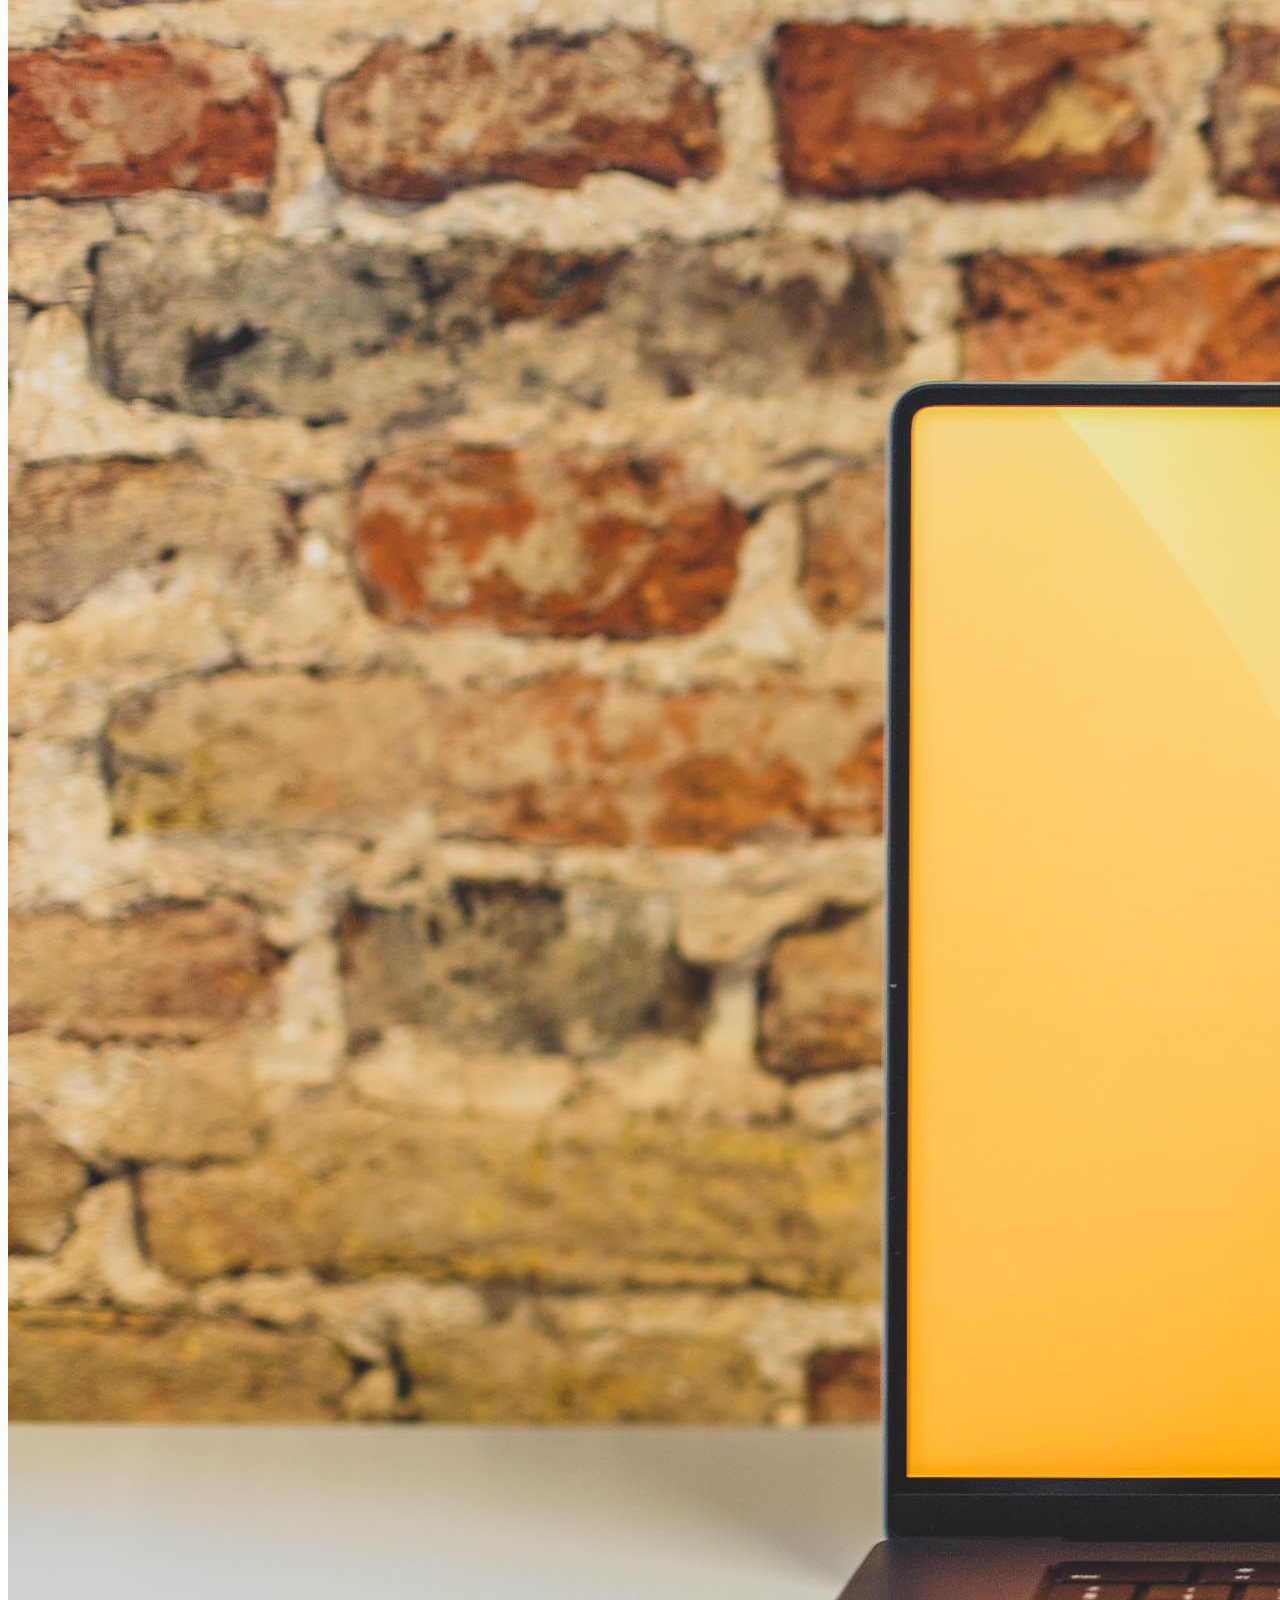
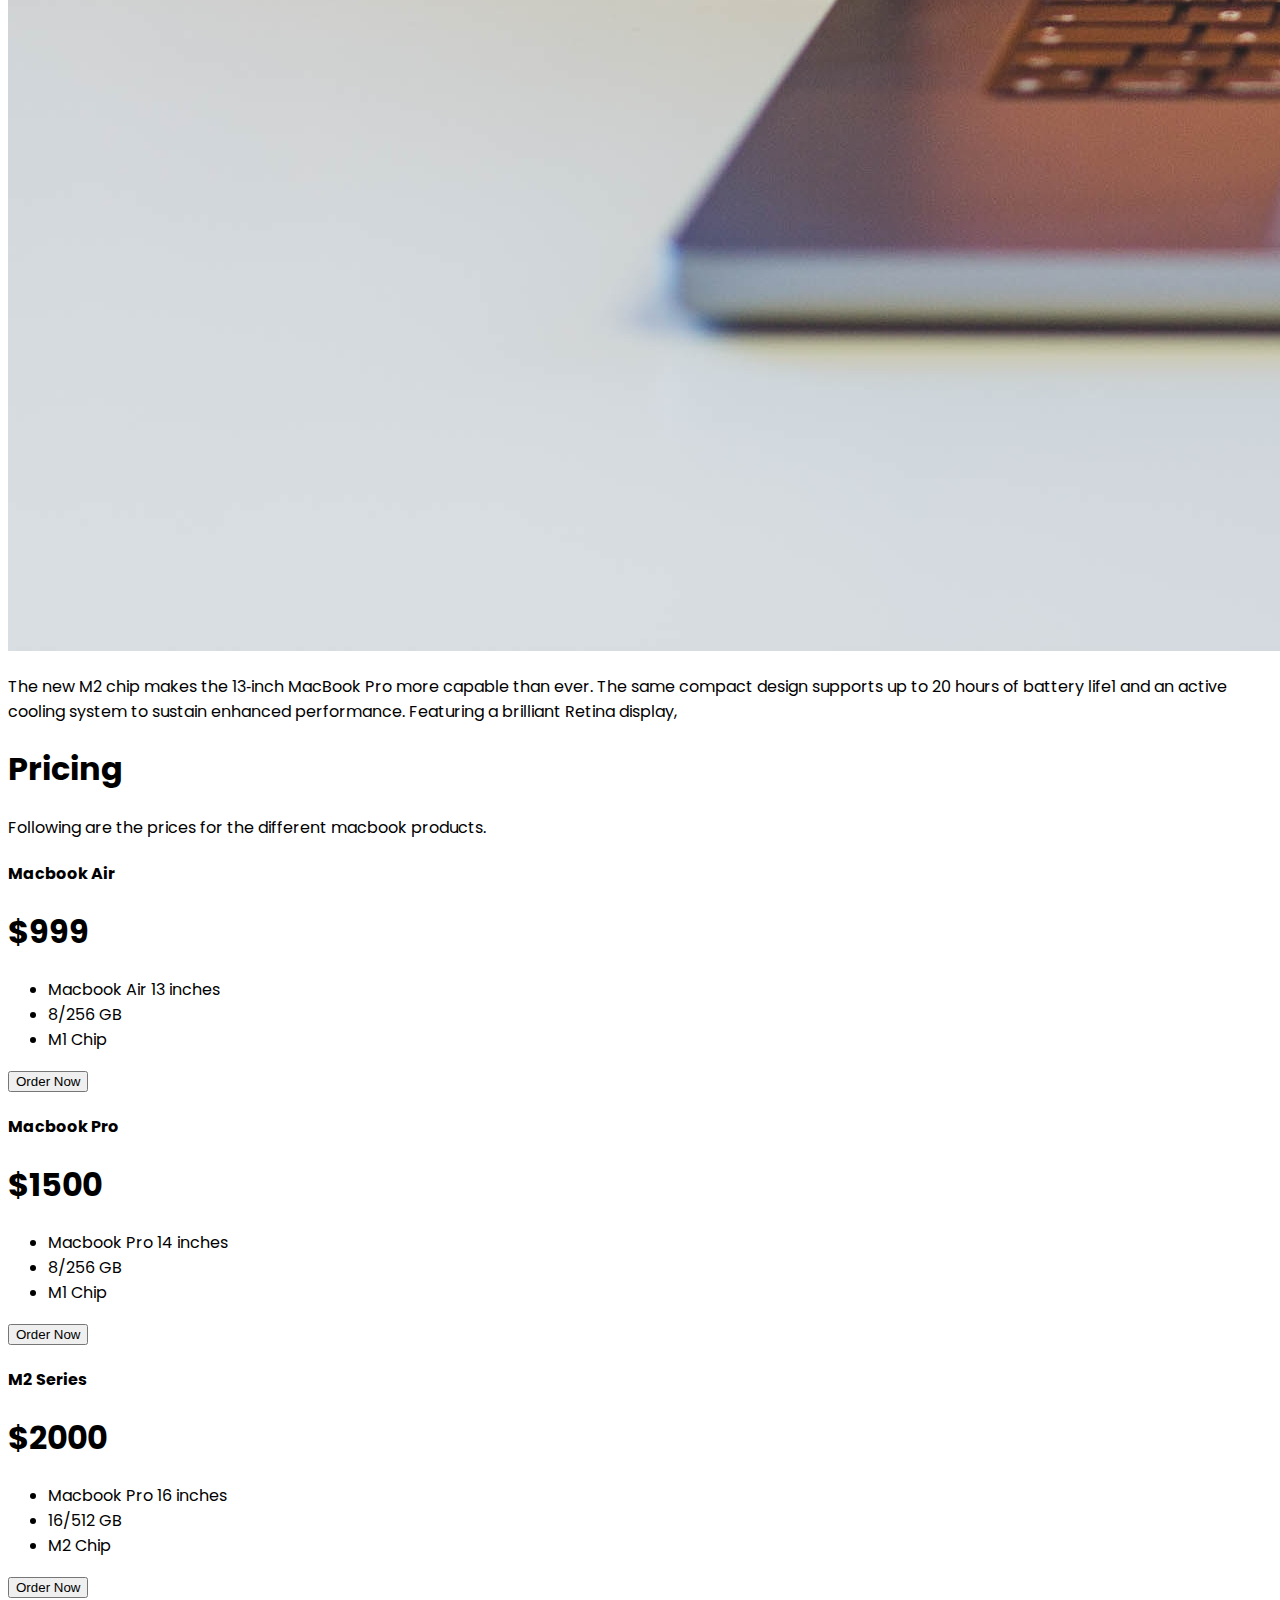
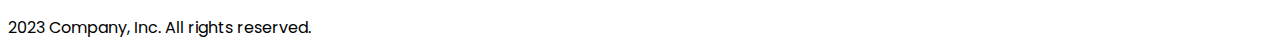
<file: Apple Web Clone/mac.html>
<!DOCTYPE html>
<html lang="en">

<head>
  <meta charset="utf-8" />
  <meta name="viewport" content="width=device-width, initial-scale=1" />
  <title>Apple</title>
  <!-- cdn link bootstrap -->
  <link href="https://cdn.jsdelivr.net/npm/bootstrap@5.3.1/dist/css/bootstrap.min.css" rel="stylesheet"
    integrity="sha384-4bw+/aepP/YC94hEpVNVgiZdgIC5+VKNBQNGCHeKRQN+PtmoHDEXuppvnDJzQIu9" crossorigin="anonymous" />
  <link rel="stylesheet" href="./style.css" />
  <!-- font awesome cdn link -->
  <link rel="stylesheet" href="https://cdnjs.cloudflare.com/ajax/libs/font-awesome/6.4.2/css/all.min.css"
    integrity="sha512-z3gLpd7yknf1YoNbCzqRKc4qyor8gaKU1qmn+CShxbuBusANI9QpRohGBreCFkKxLhei6S9CQXFEbbKuqLg0DA=="
    crossorigin="anonymous" referrerpolicy="no-referrer" />
</head>

<body>
  <nav class="navbar navbar-expand-lg bg-body-tertiary">
    <div class="container">
      <a class="navbar-brand" href="#"><i class="fa-brands fa-apple"></i></a>
      <button class="navbar-toggler" type="button" data-bs-toggle="collapse" data-bs-target="#navbarSupportedContent"
        aria-controls="navbarSupportedContent" aria-expanded="false" aria-label="Toggle navigation">
        <span class="navbar-toggler-icon"></span>
      </button>
      <div class="collapse navbar-collapse" id="navbarSupportedContent">
        <ul class="navbar-nav me-auto mb-2 mb-lg-0">
          <li class="nav-item">
            <a class="nav-link" aria-current="page" href="index.html">Store</a>
          </li>
          <li class="nav-item">
            <a class="nav-link active" aria-current="page" href="mac.html">Mac</a>
          </li>
          <li class="nav-item">
            <a class="nav-link" aria-current="page" href="ipad.html">iPad</a>
          </li>
          <li class="nav-item">
            <a class="nav-link" aria-current="page" href="iphone.html">iPhone</a>
          </li>
          <li class="nav-item">
            <a class="nav-link" aria-current="page" href="#">Watch</a>
          </li>
          <li class="nav-item">
            <a class="nav-link" aria-current="page" href="#">Support</a>
          </li>

          <li class="nav-item dropdown">
            <a class="nav-link dropdown-toggle" href="#" role="button" data-bs-toggle="dropdown" aria-expanded="false">
              About Us
            </a>
            <ul class="dropdown-menu">
              <li>
                <a class="dropdown-item" href="#">Get Apple products in low price</a>
              </li>
              <li>
                <a class="dropdown-item" href="#">Get Apple products coverage</a>
              </li>
              <li>
                <hr class="dropdown-divider" />
              </li>
              <li><a class="dropdown-item" href="#">Feedback</a></li>
            </ul>
          </li>
          <li class="nav-item">
            <a class="nav-link" href="contact.html">Contact Us</a>
          </li>
        </ul>
      </div>
      <form class="d-flex" role="search">
        <input class="form-control me-2" type="search" placeholder="Search" aria-label="Search" />
      </form>
    </div>
  </nav>

  <!-- main content -->
  <div class="container">
    <div class="row row-cols-1 row-cols-sm-2 row-cols-md-3 g-3 mt-5">
      <div class="col">
        <div class="card shadow-sm">
          <img class="bd-placeholder-img card-img-top" src="./img/1.jpg " alt="">
          <div class="card-body">
            <p class="card-text">
              MacBook Air with M1 is an incredibly portable laptop — it’s nimble and quick, with a silent, fanless
              design and a beautiful Retina display. Thanks to its slim profile and all‑day battery life, this Air moves
              at the speed of lightness.
            </p>

          </div>
        </div>
      </div>
      <div class="col">
        <div class="card shadow-sm">
          <img class="bd-placeholder-img card-img-top" src="./img/2.jpg " alt="">
          <div class="card-body">
            <p class="card-text">
              Active cooling sustains blazing‑fast performance. Thanks to its advanced thermal system and the efficiency
              of Apple silicon, MacBook Pro can sustain pro levels of performance, so you can run CPU‑ and GPU‑intensive
              tasks for hours.
            </p>

          </div>
        </div>
      </div>
      <div class="col">
        <div class="card shadow-sm">
          <img class="bd-placeholder-img card-img-top" src="./img/3.jpg " alt="">
          <div class="card-body">
            <p class="card-text">
              The new M2 chip makes the 13‑inch MacBook Pro more capable than ever. The same compact design supports up
              to 20 hours of battery life1 and an active cooling system to sustain enhanced performance. Featuring a
              brilliant Retina display,
            </p>

          </div>
        </div>
      </div>
    </div>
  </div>

  <div class="container my-5">
    <div class="pricing-header p-3 pb-md-4 mx-auto text-center">
      <h1 class="display-4 fw-normal text-body-emphasis">Pricing</h1>
      <p class="fs-5 text-body-secondary">
        Following are the prices for the different macbook products.
      </p>
    </div>
    <div class="row row-cols-1 row-cols-md-3 mb-3 text-center">
      <div class="col">
        <div class="card mb-4 rounded-3 shadow-sm">
          <div class="card-header py-3">
            <h4 class="my-0 fw-normal">Macbook Air</h4>
          </div>
          <div class="card-body">
            <h1 class="card-title pricing-card-title">$999</h1>
            <ul class="list-unstyled mt-3 mb-4">
              <li>Macbook Air 13 inches</li>
              <li>8/256 GB</li>
              <li>M1 Chip</li>
            </ul>
            <button type="button" class="w-100 btn btn-lg btn-outline-primary">
              Order Now
            </button>
          </div>
        </div>
      </div>
      <div class="col">
        <div class="card mb-4 rounded-3 shadow-sm">
          <div class="card-header py-3">
            <h4 class="my-0 fw-normal">Macbook Pro</h4>
          </div>
          <div class="card-body">
            <h1 class="card-title pricing-card-title">$1500</h1>
            <ul class="list-unstyled mt-3 mb-4">
              <li>Macbook Pro 14 inches</li>
              <li>8/256 GB</li>
              <li>M1 Chip</li>
            </ul>
            <button type="button" class="w-100 btn btn-lg btn-primary">
              Order Now
            </button>
          </div>
        </div>
      </div>
      <div class="col">
        <div class="card mb-4 rounded-3 shadow-sm border-primary">
          <div class="card-header py-3 text-bg-primary border-primary">
            <h4 class="my-0 fw-normal">M2 Series</h4>
          </div>
          <div class="card-body">
            <h1 class="card-title pricing-card-title">$2000</h1>
            <ul class="list-unstyled mt-3 mb-4">
              <li>Macbook Pro 16 inches</li>
              <li>16/512 GB</li>
              <li>M2 Chip</li>
            </ul>
            <button type="button" class="w-100 btn btn-lg btn-primary">
              Order Now
            </button>
          </div>
        </div>
      </div>
    </div>
  </div>
  <div class="d-flex flex-column flex-sm-row justify-content-center py-4 my-4 border-top">
    <p> <i class="fa-brands fa-apple"></i> 2023 Company, Inc. All rights reserved.</p>
  </div>

  <script src="https://cdn.jsdelivr.net/npm/bootstrap@5.3.1/dist/js/bootstrap.bundle.min.js"
    integrity="sha384-HwwvtgBNo3bZJJLYd8oVXjrBZt8cqVSpeBNS5n7C8IVInixGAoxmnlMuBnhbgrkm"
    crossorigin="anonymous"></script>
</body>

</html>
</file>
<file: Apple Web Clone/style.css>
@import url('https://fonts.googleapis.com/css2?family=Poppins:ital,wght@0,300;0,400;0,500;1,200&display=swap');
body{
    font-family: 'Poppins', sans-serif;
}
</file>
